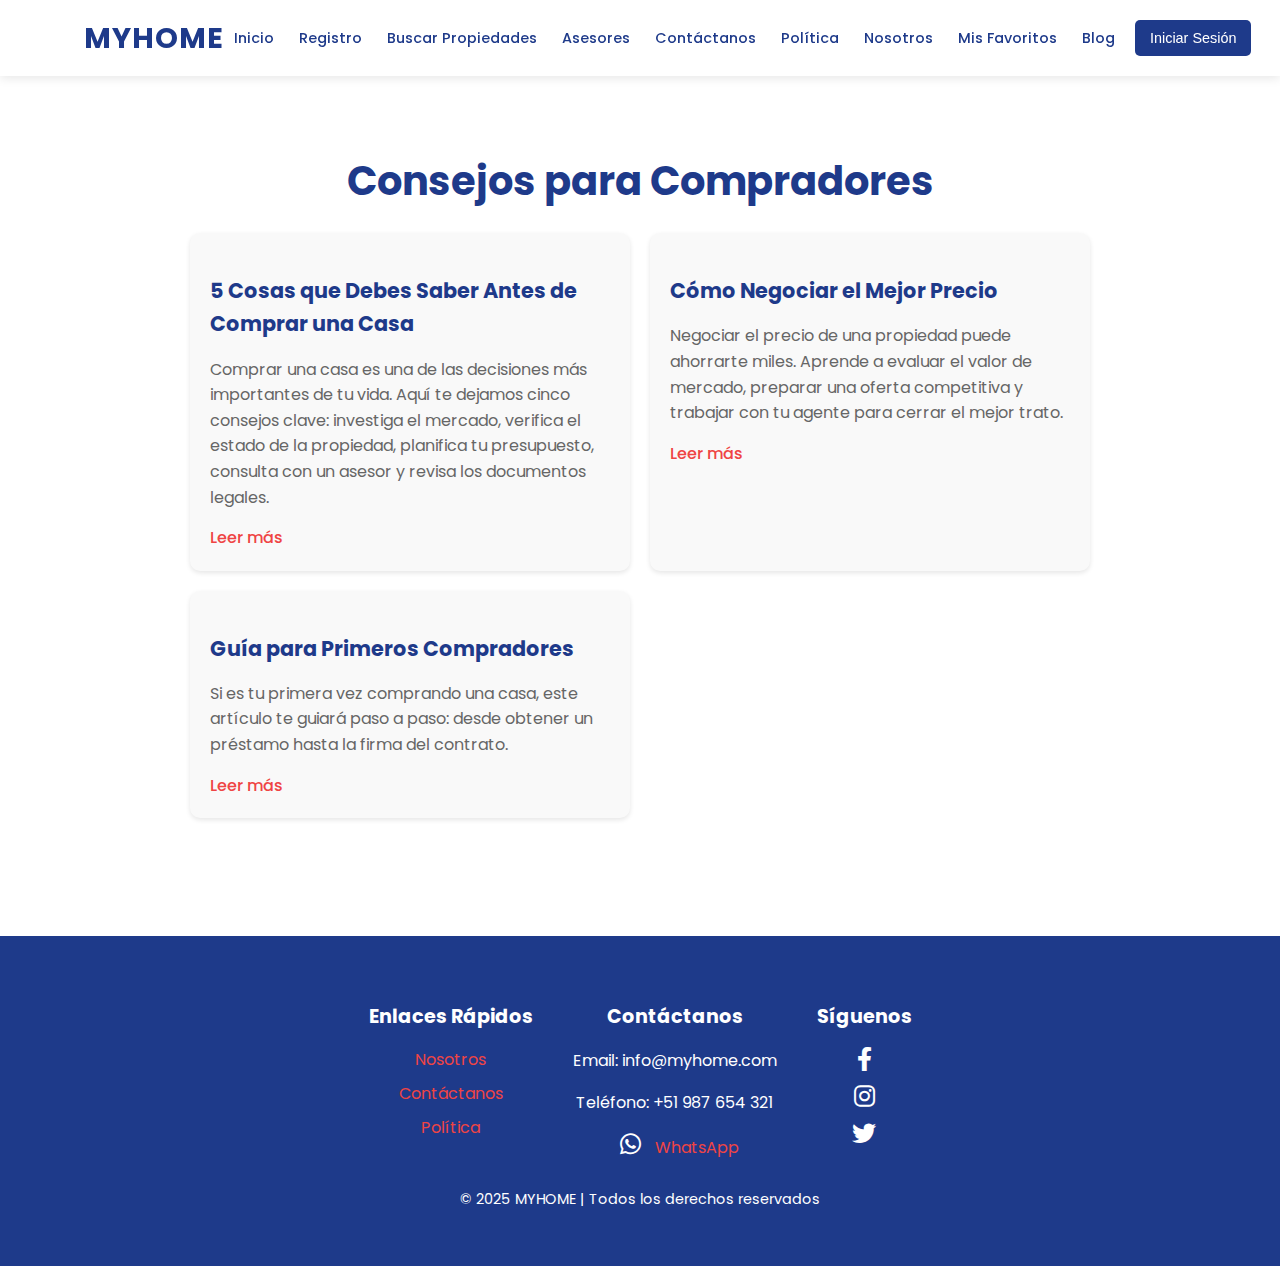
<file: blog.html>
<!DOCTYPE html>
<html lang="es">
<head>
  <meta charset="UTF-8">
  <meta name="viewport" content="width=device-width, initial-scale=1.0">
  <title>Blog - MYHOME</title>
  <link rel="stylesheet" href="blog.css">
  <link rel="stylesheet" href="https://fonts.googleapis.com/css2?family=Poppins:wght@300;400;600;700&display=swap">
  <link rel="stylesheet" href="https://cdnjs.cloudflare.com/ajax/libs/font-awesome/6.0.0-beta3/css/all.min.css">
</head>
<body>
<header>
  <div class="logo">
    <span class="logo-text">MYHOME</span>
  </div>
  <nav class="nav-menu">
    <div class="menu-icon" onclick="toggleMenu()">☰</div>
    <div class="nav-links">
      <a href="index.html">Inicio</a>
      <a href="registro.html">Registro</a>
      <a href="buscar-propiedades.html">Buscar Propiedades</a>
      <a href="asesores.html">Asesores</a>
      <a href="contactanos.html">Contáctanos</a>
      <a href="politica.html">Política</a>
      <a href="nosotros.html">Nosotros</a>
      <a href="favoritos.html">Mis Favoritos</a>
      <a href="blog.html">Blog</a>
      <button class="login-btn" onclick="toggleLogin()">Iniciar Sesión</button>
    </div>
  </nav>
</header>

<!-- Modal para Iniciar Sesión -->
<div id="loginModal" class="modal">
  <div class="modal-content">
    <span class="close" onclick="toggleLogin()">×</span>
    <h2>Iniciar Sesión</h2>
    <form id="loginForm" class="login-form">
      <div class="input-group">
        <input type="text" id="username" placeholder="Usuario" required>
        <i class="fas fa-user"></i>
      </div>
      <div class="input-group">
        <input type="password" id="password" placeholder="Contraseña" required>
        <i class="fas fa-lock"></i>
      </div>
      <button type="submit" class="login-btn-form">Iniciar Sesión</button>
      <p class="register-link">¿No tienes cuenta? <a href="registro.html">Regístrate</a></p>
    </form>
    <p id="loginMessage"></p>
  </div>
</div>
  <main>
    <section class="blog-section">
      <div class="blog-container">
        <h2>Consejos para Compradores</h2>
        <div class="blog-posts">
          <div class="blog-post">
            <h3>5 Cosas que Debes Saber Antes de Comprar una Casa</h3>
            <p>Comprar una casa es una de las decisiones más importantes de tu vida. Aquí te dejamos cinco consejos clave: investiga el mercado, verifica el estado de la propiedad, planifica tu presupuesto, consulta con un asesor y revisa los documentos legales.</p>
            <a href="https://nexoinmobiliario.pe/blog/saber-antes-comprar-casa/" class="read-more">Leer más</a>
          </div>
          <div class="blog-post">
            <h3>Cómo Negociar el Mejor Precio</h3>
            <p>Negociar el precio de una propiedad puede ahorrarte miles. Aprende a evaluar el valor de mercado, preparar una oferta competitiva y trabajar con tu agente para cerrar el mejor trato.</p>
            <a href="https://cursodenegociacion.es/blog/negociacion-comercial-precios/" class="read-more">Leer más</a>
          </div>
          <div class="blog-post">
            <h3>Guía para Primeros Compradores</h3>
            <p>Si es tu primera vez comprando una casa, este artículo te guiará paso a paso: desde obtener un préstamo hasta la firma del contrato.</p>
            <a href="https://vyv.pe/compradores-de-viviendas/guia-para-compradores-primerizos-de-viviendas/" class="read-more">Leer más</a>
          </div>
        </div>
      </div>
    </section>
  </main>
  <footer>
    <div class="footer-content">
      <div class="footer-section">
        <h4>Enlaces Rápidos</h4>
        <a href="nosotros.html">Nosotros</a>
        <a href="contactanos.html">Contáctanos</a>
        <a href="politica.html">Política</a>
      </div>
      <div class="footer-section">
        <h4>Contáctanos</h4>
        <p>Email: info@myhome.com</p>
        <p>Teléfono: +51 987 654 321</p>
        <a href="https://wa.me/51987654321" target="_blank"><i class="fab fa-whatsapp"></i> WhatsApp</a>
      </div>
      <div class="footer-section">
        <h4>Síguenos</h4>
        <a href="#" target="_blank"><i class="fab fa-facebook-f"></i></a>
        <a href="#" target="_blank"><i class="fab fa-instagram"></i></a>
        <a href="#" target="_blank"><i class="fab fa-twitter"></i></a>
      </div>
    </div>
    <p class="footer-bottom">© 2025 MYHOME | Todos los derechos reservados</p>
  </footer>
  <script src="blog.js"></script>
</body>
</html>
</file>
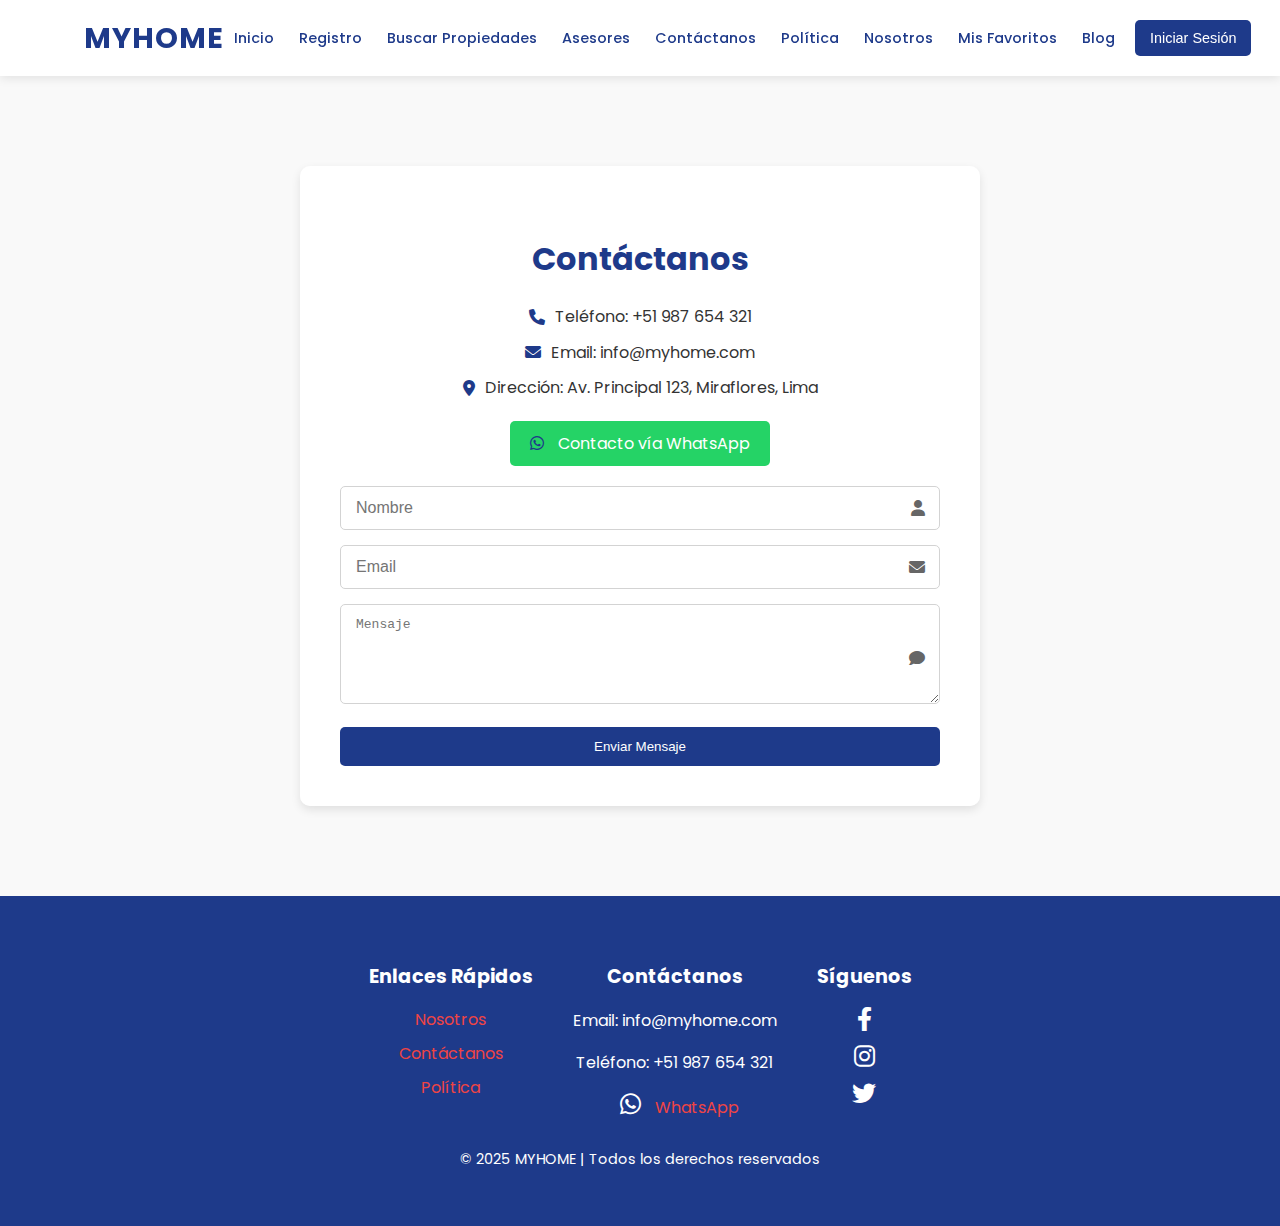
<file: contactanos.html>
<!DOCTYPE html>
<html lang="es">
<head>
  <meta charset="UTF-8">
  <meta name="viewport" content="width=device-width, initial-scale=1.0">
  <title>Contáctanos - MYHOME</title>
  <link rel="stylesheet" href="contactanos.css">
  <link rel="stylesheet" href="https://fonts.googleapis.com/css2?family=Poppins:wght@300;400;600;700&display=swap">
  <link rel="stylesheet" href="https://cdnjs.cloudflare.com/ajax/libs/font-awesome/6.0.0-beta3/css/all.min.css">
</head>
<body>
<header>
  <div class="logo">
    <span class="logo-text">MYHOME</span>
  </div>
  <nav class="nav-menu">
    <div class="menu-icon" onclick="toggleMenu()">☰</div>
    <div class="nav-links">
      <a href="index.html">Inicio</a>
      <a href="registro.html">Registro</a>
      <a href="buscar-propiedades.html">Buscar Propiedades</a>
      <a href="asesores.html">Asesores</a>
      <a href="contactanos.html">Contáctanos</a>
      <a href="politica.html">Política</a>
      <a href="nosotros.html">Nosotros</a>
      <a href="favoritos.html">Mis Favoritos</a>
      <a href="blog.html">Blog</a>
      <button class="login-btn" onclick="toggleLogin()">Iniciar Sesión</button>
    </div>
  </nav>
</header>

<!-- Modal para Iniciar Sesión -->
<div id="loginModal" class="modal">
  <div class="modal-content">
    <span class="close" onclick="toggleLogin()">×</span>
    <h2>Iniciar Sesión</h2>
    <form id="loginForm" class="login-form">
      <div class="input-group">
        <input type="text" id="username" placeholder="Usuario" required>
        <i class="fas fa-user"></i>
      </div>
      <div class="input-group">
        <input type="password" id="password" placeholder="Contraseña" required>
        <i class="fas fa-lock"></i>
      </div>
      <button type="submit" class="login-btn-form">Iniciar Sesión</button>
      <p class="register-link">¿No tienes cuenta? <a href="registro.html">Regístrate</a></p>
    </form>
    <p id="loginMessage"></p>
  </div>
</div>
  <main>
    <section class="contact-section">
      <div class="contact-container">
        <h2>Contáctanos</h2>
        <div class="contact-info">
          <p><i class="fas fa-phone"></i> Teléfono: +51 987 654 321</p>
          <p><i class="fas fa-envelope"></i> Email: info@myhome.com</p>
          <p><i class="fas fa-map-marker-alt"></i> Dirección: Av. Principal 123, Miraflores, Lima</p>
          <a href="https://wa.me/51987654321" target="_blank" class="whatsapp-btn">
            <i class="fab fa-whatsapp"></i> Contacto vía WhatsApp
          </a>
        </div>
        <form id="contactForm" class="contact-form">
          <div class="input-group">
            <input type="text" id="name" placeholder="Nombre" required>
            <i class="fas fa-user"></i>
          </div>
          <div class="input-group">
            <input type="email" id="email" placeholder="Email" required>
            <i class="fas fa-envelope"></i>
          </div>
          <div class="input-group">
            <textarea id="message" placeholder="Mensaje" required></textarea>
            <i class="fas fa-comment"></i>
          </div>
          <button type="submit" class="submit-btn">Enviar Mensaje</button>
        </form>
      </div>
    </section>
  </main>
  <footer>
    <div class="footer-content">
      <div class="footer-section">
        <h4>Enlaces Rápidos</h4>
        <a href="nosotros.html">Nosotros</a>
        <a href="contactanos.html">Contáctanos</a>
        <a href="politica.html">Política</a>
      </div>
      <div class="footer-section">
        <h4>Contáctanos</h4>
        <p>Email: info@myhome.com</p>
        <p>Teléfono: +51 987 654 321</p>
        <a href="https://wa.me/51987654321" target="_blank"><i class="fab fa-whatsapp"></i> WhatsApp</a>
      </div>
      <div class="footer-section">
        <h4>Síguenos</h4>
        <a href="#" target="_blank"><i class="fab fa-facebook-f"></i></a>
        <a href="#" target="_blank"><i class="fab fa-instagram"></i></a>
        <a href="#" target="_blank"><i class="fab fa-twitter"></i></a>
      </div>
    </div>
    <p class="footer-bottom">© 2025 MYHOME | Todos los derechos reservados</p>
  </footer>
  <script src="contactanos.js"></script>
</body>
</html>
</file>
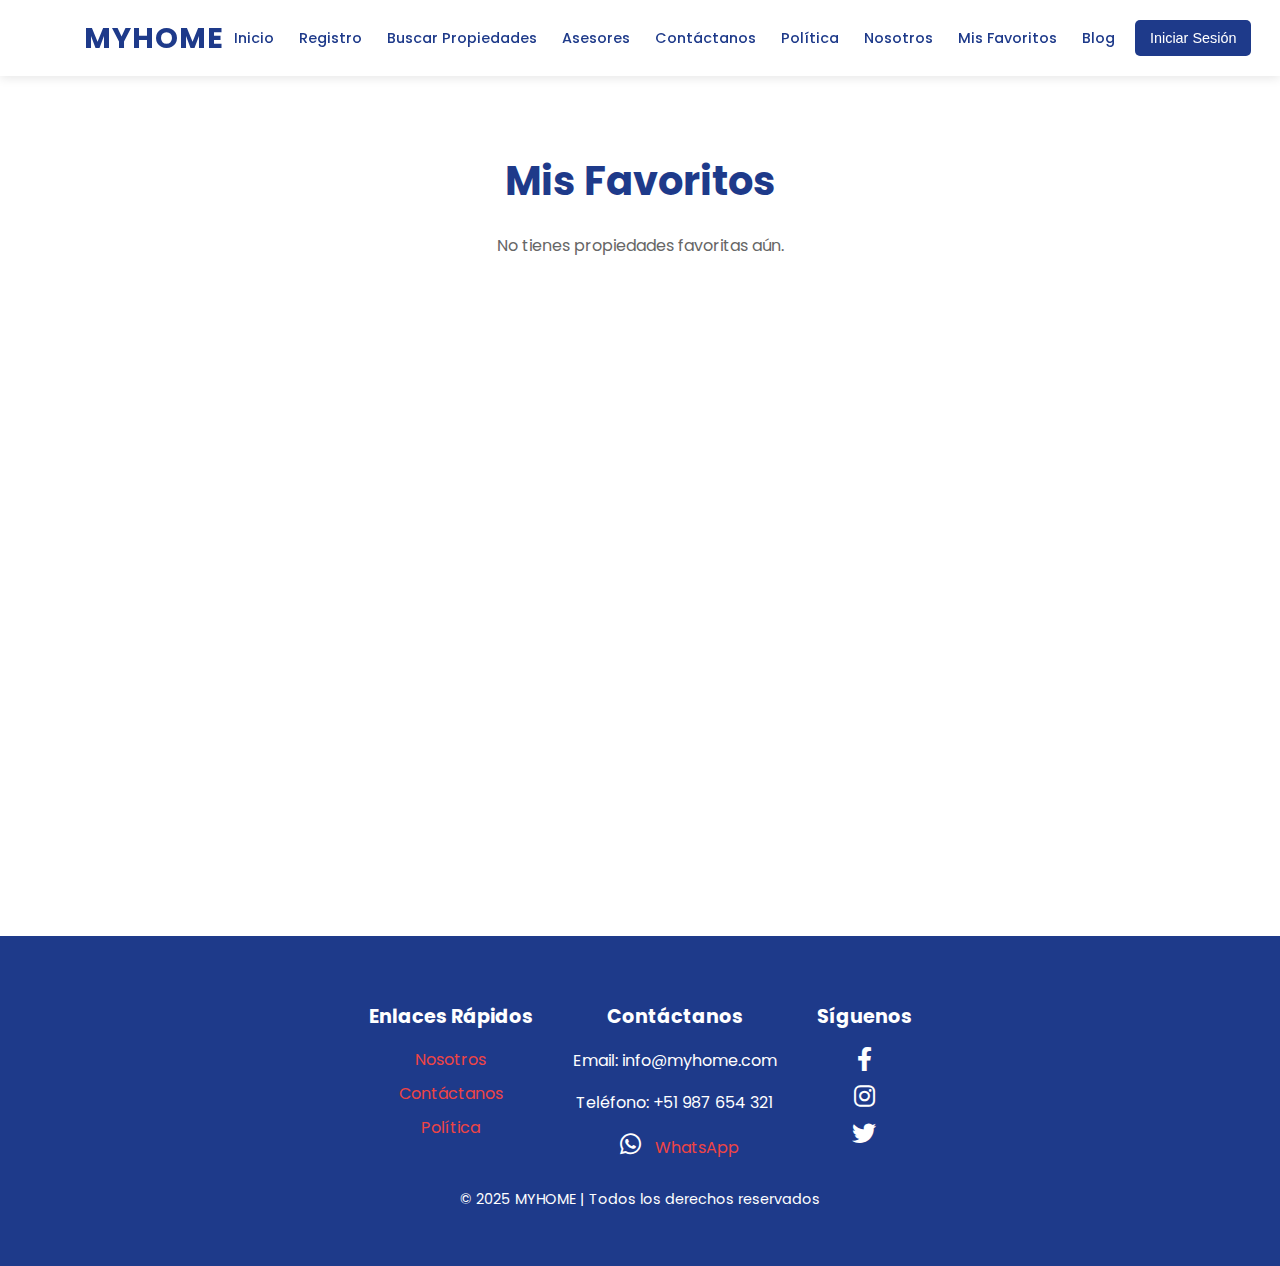
<file: favoritos.html>
<!DOCTYPE html>
<html lang="es">
<head>
  <meta charset="UTF-8">
  <meta name="viewport" content="width=device-width, initial-scale=1.0">
  <title>Mis Favoritos - MYHOME</title>
  <link rel="stylesheet" href="favoritos.css">
  <link rel="stylesheet" href="https://fonts.googleapis.com/css2?family=Poppins:wght@300;400;600;700&display=swap">
  <link rel="stylesheet" href="https://cdnjs.cloudflare.com/ajax/libs/font-awesome/6.0.0-beta3/css/all.min.css">
</head>
<body>
  <header>
    <div class="logo">
      <span class="logo-text">MYHOME</span>
    </div>
    <nav class="nav-menu">
      <div class="menu-icon" onclick="toggleMenu()">☰</div>
      <div class="nav-links">
        <a href="index.html">Inicio</a>
        <a href="registro.html">Registro</a>
        <a href="buscar-propiedades.html">Buscar Propiedades</a>
        <a href="asesores.html">Asesores</a>
        <a href="contactanos.html">Contáctanos</a>
        <a href="politica.html">Política</a>
        <a href="nosotros.html">Nosotros</a>
        <a href="favoritos.html">Mis Favoritos</a>
        <a href="blog.html">Blog</a>
        <button class="login-btn" onclick="toggleLogin()">Iniciar Sesión</button>
      </div>
    </nav>
  </header>
  <main>
    <section class="favorites-section">
      <div class="favorites-container">
        <h2>Mis Favoritos</h2>
        <div class="favorites-list" id="favoritesList">
          <!-- Propiedades favoritas se cargan dinámicamente -->
        </div>
        <p id="noFavoritesMessage" style="display: none; text-align: center; color: #666666;">No tienes propiedades favoritas aún.</p>
      </div>
    </section>
  </main>
  <footer>
    <div class="footer-content">
      <div class="footer-section">
        <h4>Enlaces Rápidos</h4>
        <a href="nosotros.html">Nosotros</a>
        <a href="contactanos.html">Contáctanos</a>
        <a href="politica.html">Política</a>
      </div>
      <div class="footer-section">
        <h4>Contáctanos</h4>
        <p>Email: info@myhome.com</p>
        <p>Teléfono: +51 987 654 321</p>
        <a href="https://wa.me/51987654321" target="_blank"><i class="fab fa-whatsapp"></i> WhatsApp</a>
      </div>
      <div class="footer-section">
        <h4>Síguenos</h4>
        <a href="#" target="_blank"><i class="fab fa-facebook-f"></i></a>
        <a href="#" target="_blank"><i class="fab fa-instagram"></i></a>
        <a href="#" target="_blank"><i class="fab fa-twitter"></i></a>
      </div>
    </div>
    <p class="footer-bottom">© 2025 MYHOME | Todos los derechos reservados</p>
  </footer>

  <!-- Modal para Iniciar Sesión -->
  <div id="loginModal" class="modal">
    <div class="modal-content">
      <span class="close" onclick="toggleLogin()">×</span>
      <h2>Iniciar Sesión</h2>
      <form id="loginForm" class="login-form">
        <div class="input-group">
          <input type="text" id="username" placeholder="Usuario" required>
          <i class="fas fa-user"></i>
        </div>
        <div class="input-group">
          <input type="password" id="password" placeholder="Contraseña" required>
          <i class="fas fa-lock"></i>
        </div>
        <button type="submit" class="login-btn-form">Iniciar Sesión</button>
        <p class="register-link">¿No tienes cuenta? <a href="registro.html">Regístrate</a></p>
      </form>
      <p id="loginMessage"></p>
    </div>
  </div>

  <script src="favoritos.js"></script>
</body>
</html>
</file>
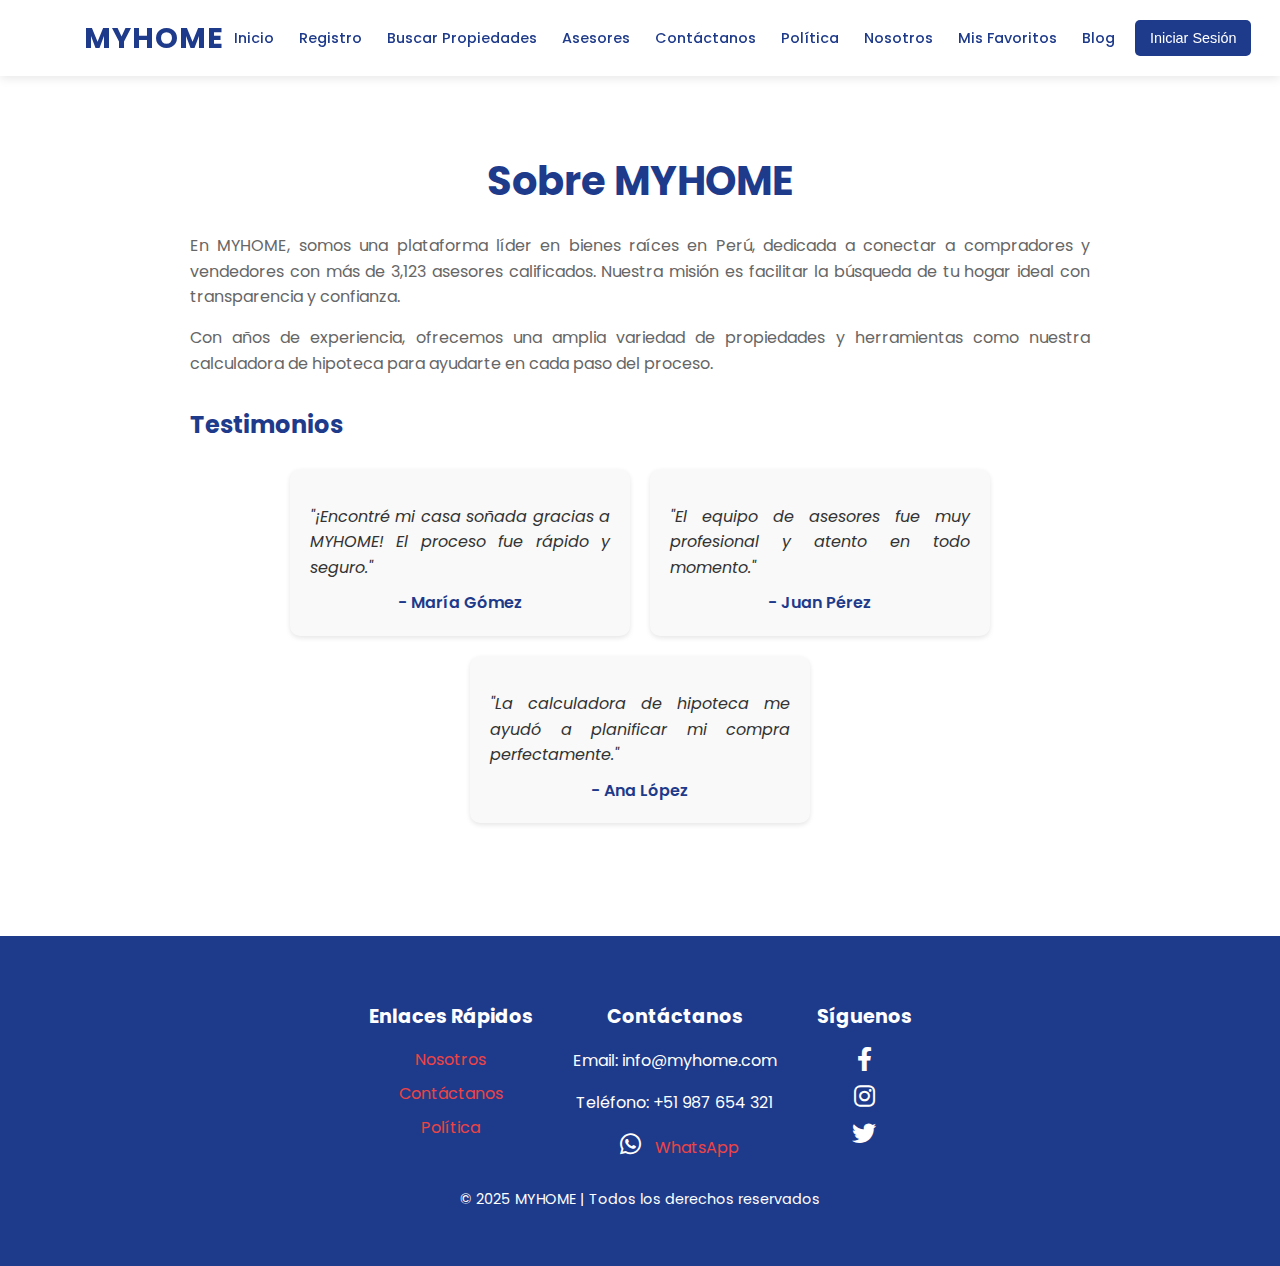
<file: nosotros.html>
<!DOCTYPE html>
<html lang="es">
<head>
  <meta charset="UTF-8">
  <meta name="viewport" content="width=device-width, initial-scale=1.0">
  <title>Nosotros - MYHOME</title>
  <link rel="stylesheet" href="nosotros.css">
  <link rel="stylesheet" href="https://fonts.googleapis.com/css2?family=Poppins:wght@300;400;600;700&display=swap">
  <link rel="stylesheet" href="https://cdnjs.cloudflare.com/ajax/libs/font-awesome/6.0.0-beta3/css/all.min.css">
</head>
<body>
<header>
  <div class="logo">
    <span class="logo-text">MYHOME</span>
  </div>
  <nav class="nav-menu">
    <div class="menu-icon" onclick="toggleMenu()">☰</div>
    <div class="nav-links">
      <a href="index.html">Inicio</a>
      <a href="registro.html">Registro</a>
      <a href="buscar-propiedades.html">Buscar Propiedades</a>
      <a href="asesores.html">Asesores</a>
      <a href="contactanos.html">Contáctanos</a>
      <a href="politica.html">Política</a>
      <a href="nosotros.html">Nosotros</a>
      <a href="favoritos.html">Mis Favoritos</a>
      <a href="blog.html">Blog</a>
      <button class="login-btn" onclick="toggleLogin()">Iniciar Sesión</button>
    </div>
  </nav>
</header>

<!-- Modal para Iniciar Sesión -->
<div id="loginModal" class="modal">
  <div class="modal-content">
    <span class="close" onclick="toggleLogin()">×</span>
    <h2>Iniciar Sesión</h2>
    <form id="loginForm" class="login-form">
      <div class="input-group">
        <input type="text" id="username" placeholder="Usuario" required>
        <i class="fas fa-user"></i>
      </div>
      <div class="input-group">
        <input type="password" id="password" placeholder="Contraseña" required>
        <i class="fas fa-lock"></i>
      </div>
      <button type="submit" class="login-btn-form">Iniciar Sesión</button>
      <p class="register-link">¿No tienes cuenta? <a href="registro.html">Regístrate</a></p>
    </form>
    <p id="loginMessage"></p>
  </div>
</div>
  <main>
    <section class="about-section">
      <div class="about-container">
        <h2>Sobre MYHOME</h2>
        <p>En MYHOME, somos una plataforma líder en bienes raíces en Perú, dedicada a conectar a compradores y vendedores con más de 3,123 asesores calificados. Nuestra misión es facilitar la búsqueda de tu hogar ideal con transparencia y confianza.</p>
        <p>Con años de experiencia, ofrecemos una amplia variedad de propiedades y herramientas como nuestra calculadora de hipoteca para ayudarte en cada paso del proceso.</p>
        <h3>Testimonios</h3>
        <div class="testimonials">
          <div class="testimonial-card">
            <p>"¡Encontré mi casa soñada gracias a MYHOME! El proceso fue rápido y seguro."</p>
            <span>- María Gómez</span>
          </div>
          <div class="testimonial-card">
            <p>"El equipo de asesores fue muy profesional y atento en todo momento."</p>
            <span>- Juan Pérez</span>
          </div>
          <div class="testimonial-card">
            <p>"La calculadora de hipoteca me ayudó a planificar mi compra perfectamente."</p>
            <span>- Ana López</span>
          </div>
        </div>
      </div>
    </section>
  </main>
  <footer>
    <div class="footer-content">
      <div class="footer-section">
        <h4>Enlaces Rápidos</h4>
        <a href="nosotros.html">Nosotros</a>
        <a href="contactanos.html">Contáctanos</a>
        <a href="politica.html">Política</a>
      </div>
      <div class="footer-section">
        <h4>Contáctanos</h4>
        <p>Email: info@myhome.com</p>
        <p>Teléfono: +51 987 654 321</p>
        <a href="https://wa.me/51987654321" target="_blank"><i class="fab fa-whatsapp"></i> WhatsApp</a>
      </div>
      <div class="footer-section">
        <h4>Síguenos</h4>
        <a href="#" target="_blank"><i class="fab fa-facebook-f"></i></a>
        <a href="#" target="_blank"><i class="fab fa-instagram"></i></a>
        <a href="#" target="_blank"><i class="fab fa-twitter"></i></a>
      </div>
    </div>
    <p class="footer-bottom">© 2025 MYHOME | Todos los derechos reservados</p>
  </footer>
  <script src="nosotros.js"></script>
</body>
</html>
</file>
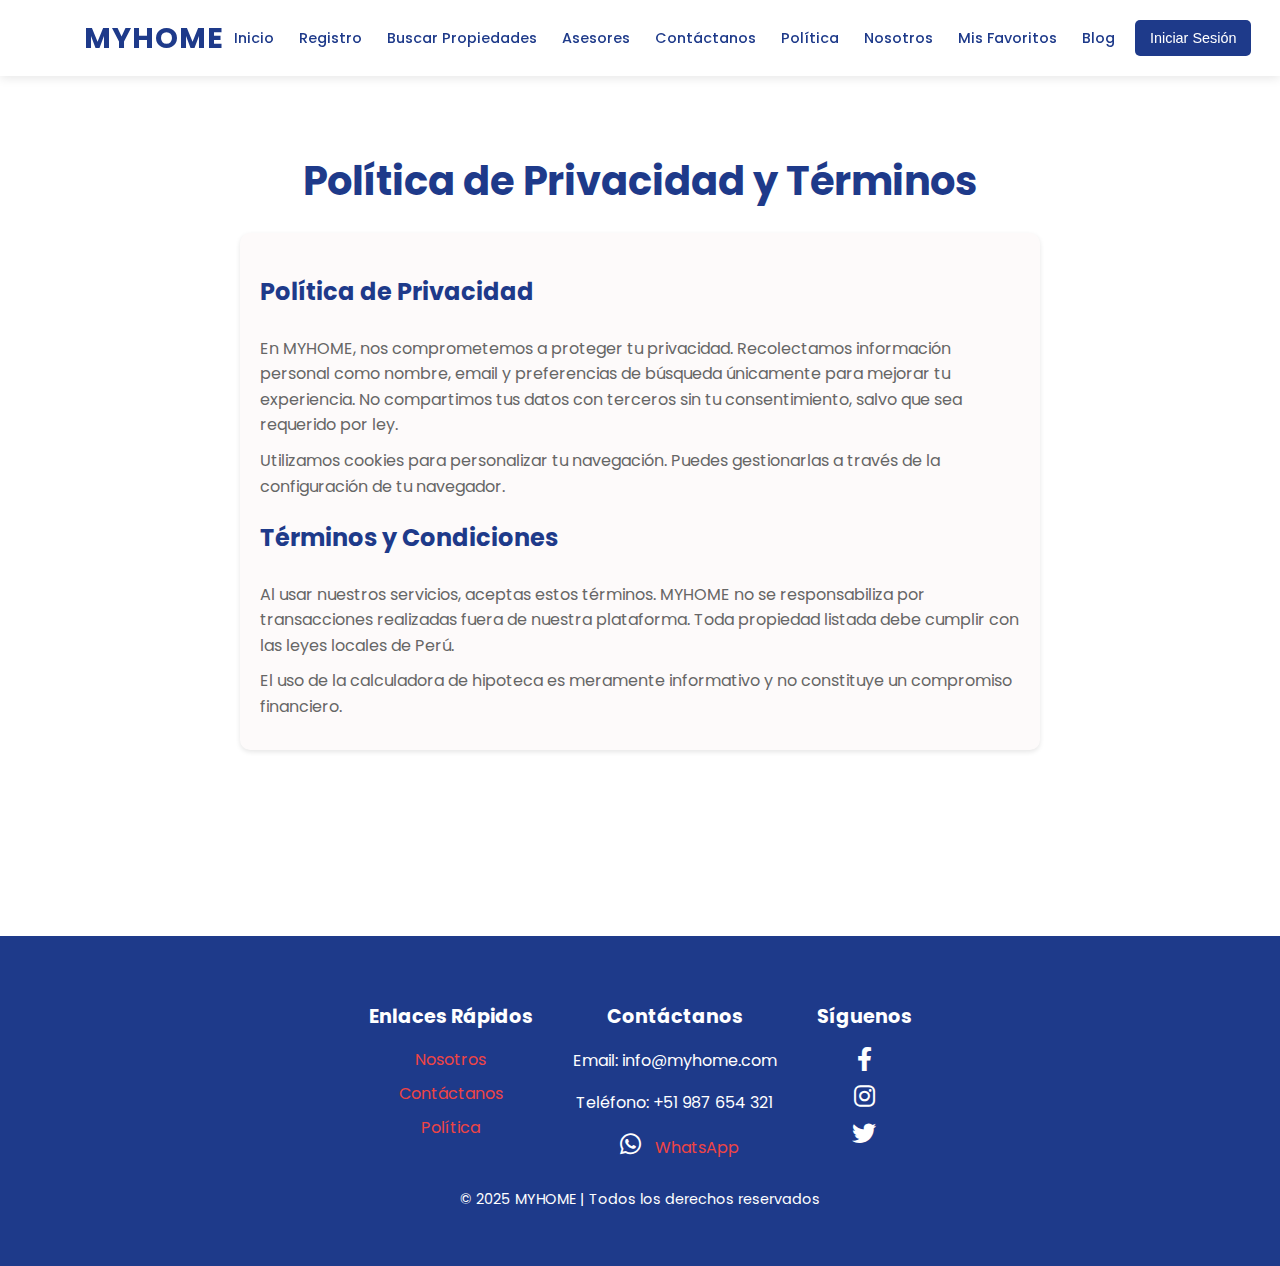
<file: politica.html>
<!DOCTYPE html>
<html lang="es">
<head>
  <meta charset="UTF-8">
  <meta name="viewport" content="width=device-width, initial-scale=1.0">
  <title>Política - MYHOME</title>
  <link rel="stylesheet" href="politica.css">
  <link rel="stylesheet" href="https://fonts.googleapis.com/css2?family=Poppins:wght@300;400;600;700&display=swap">
  <link rel="stylesheet" href="https://cdnjs.cloudflare.com/ajax/libs/font-awesome/6.0.0-beta3/css/all.min.css">
</head>
<body>
<header>
  <div class="logo">
    <span class="logo-text">MYHOME</span>
  </div>
  <nav class="nav-menu">
    <div class="menu-icon" onclick="toggleMenu()">☰</div>
    <div class="nav-links">
      <a href="index.html">Inicio</a>
      <a href="registro.html">Registro</a>
      <a href="buscar-propiedades.html">Buscar Propiedades</a>
      <a href="asesores.html">Asesores</a>
      <a href="contactanos.html">Contáctanos</a>
      <a href="politica.html">Política</a>
      <a href="nosotros.html">Nosotros</a>
      <a href="favoritos.html">Mis Favoritos</a>
      <a href="blog.html">Blog</a>
      <button class="login-btn" onclick="toggleLogin()">Iniciar Sesión</button>
    </div>
  </nav>
</header>

<!-- Modal para Iniciar Sesión -->
<div id="loginModal" class="modal">
  <div class="modal-content">
    <span class="close" onclick="toggleLogin()">×</span>
    <h2>Iniciar Sesión</h2>
    <form id="loginForm" class="login-form">
      <div class="input-group">
        <input type="text" id="username" placeholder="Usuario" required>
        <i class="fas fa-user"></i>
      </div>
      <div class="input-group">
        <input type="password" id="password" placeholder="Contraseña" required>
        <i class="fas fa-lock"></i>
      </div>
      <button type="submit" class="login-btn-form">Iniciar Sesión</button>
      <p class="register-link">¿No tienes cuenta? <a href="registro.html">Regístrate</a></p>
    </form>
    <p id="loginMessage"></p>
  </div>
</div>
  <main>
    <section class="policy-section">
      <div class="policy-container">
        <h2>Política de Privacidad y Términos</h2>
        <div class="policy-content">
          <h3>Política de Privacidad</h3>
          <p>En MYHOME, nos comprometemos a proteger tu privacidad. Recolectamos información personal como nombre, email y preferencias de búsqueda únicamente para mejorar tu experiencia. No compartimos tus datos con terceros sin tu consentimiento, salvo que sea requerido por ley.</p>
          <p>Utilizamos cookies para personalizar tu navegación. Puedes gestionarlas a través de la configuración de tu navegador.</p>
          <h3>Términos y Condiciones</h3>
          <p>Al usar nuestros servicios, aceptas estos términos. MYHOME no se responsabiliza por transacciones realizadas fuera de nuestra plataforma. Toda propiedad listada debe cumplir con las leyes locales de Perú.</p>
          <p>El uso de la calculadora de hipoteca es meramente informativo y no constituye un compromiso financiero.</p>
        </div>
      </div>
    </section>
  </main>
  <footer>
    <div class="footer-content">
      <div class="footer-section">
        <h4>Enlaces Rápidos</h4>
        <a href="nosotros.html">Nosotros</a>
        <a href="contactanos.html">Contáctanos</a>
        <a href="politica.html">Política</a>
      </div>
      <div class="footer-section">
        <h4>Contáctanos</h4>
        <p>Email: info@myhome.com</p>
        <p>Teléfono: +51 987 654 321</p>
        <a href="https://wa.me/51987654321" target="_blank"><i class="fab fa-whatsapp"></i> WhatsApp</a>
      </div>
      <div class="footer-section">
        <h4>Síguenos</h4>
        <a href="#" target="_blank"><i class="fab fa-facebook-f"></i></a>
        <a href="#" target="_blank"><i class="fab fa-instagram"></i></a>
        <a href="#" target="_blank"><i class="fab fa-twitter"></i></a>
      </div>
    </div>
    <p class="footer-bottom">© 2025 MYHOME | Todos los derechos reservados</p>
  </footer>
  <script src="politica.js"></script>
</body>
</html>
</file>
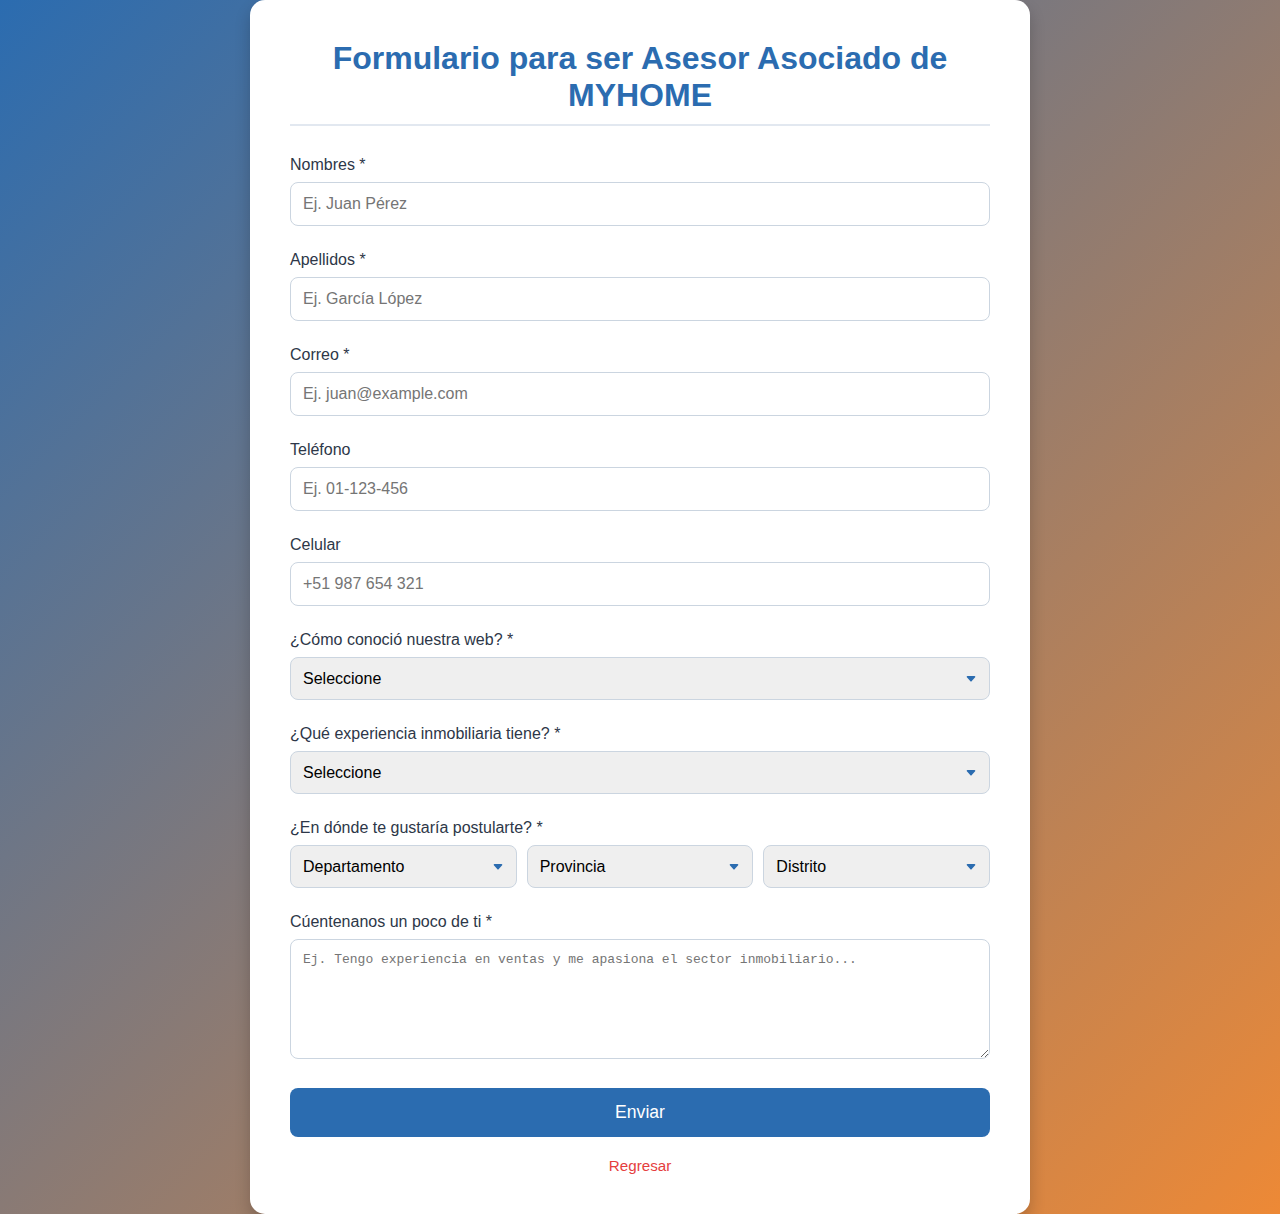
<file: registro-asesor.html>
<!DOCTYPE html>
<html lang="es">
<head>
  <meta charset="UTF-8">
  <meta name="viewport" content="width=device-width, initial-scale=1.0">
  <title>Formulario para ser Asesor Asociado - MYHOME</title>
  <link rel="stylesheet" href="registro-asesor.css">
  <link rel="stylesheet" href="https://cdnjs.cloudflare.com/ajax/libs/font-awesome/5.15.4/css/all.min.css">
</head>
<body>
  <div class="registro-container">
    <header class="header">
      <h1>Formulario para ser Asesor Asociado de MYHOME</h1>
    </header>
    <form id="asesor-form">
      <div class="form-group">
        <label for="nombres">Nombres *</label>
        <input type="text" id="nombres" name="nombres" required placeholder="Ej. Juan Pérez">
      </div>
      <div class="form-group">
        <label for="apellidos">Apellidos *</label>
        <input type="text" id="apellidos" name="apellidos" required placeholder="Ej. García López">
      </div>
      <div class="form-group">
        <label for="correo">Correo *</label>
        <input type="email" id="correo" name="correo" required placeholder="Ej. juan@example.com">
      </div>
      <div class="form-group">
        <label for="telefono">Teléfono</label>
        <input type="tel" id="telefono" name="telefono" placeholder="Ej. 01-123-456">
      </div>
      <div class="form-group">
        <label for="celular">Celular</label>
        <input type="tel" id="celular" name="celular" placeholder="+51 987 654 321">
      </div>
      <div class="form-group">
        <label for="conocio">¿Cómo conoció nuestra web? *</label>
        <select id="conocio" name="conocio" required>
          <option value="">Seleccione</option>
          <option value="buscador">Buscador</option>
          <option value="redes">Redes Sociales</option>
          <option value="recomendacion">Recomendación</option>
        </select>
      </div>
      <div class="form-group">
        <label for="experiencia">¿Qué experiencia inmobiliaria tiene? *</label>
        <select id="experiencia" name="experiencia" required>
          <option value="">Seleccione</option>
          <option value="ninguna">Ninguna</option>
          <option value="menos1">Menos de 1 año</option>
          <option value="1-3">1-3 años</option>
          <option value="mas3">Más de 3 años</option>
        </select>
      </div>
      <div class="form-group">
        <label for="ubicacion">¿En dónde te gustaría postularte? *</label>
        <div class="location-group">
          <select id="ubicacion-departamento" name="ubicacion-departamento" required>
            <option value="">Departamento</option>
            <option value="lima">Lima</option>
            <option value="arequipa">Arequipa</option>
          </select>
          <select id="ubicacion-provincia" name="ubicacion-provincia" required>
            <option value="">Provincia</option>
            <option value="lima">Lima</option>
            <option value="arequipa">Arequipa</option>
          </select>
          <select id="ubicacion-distrito" name="ubicacion-distrito" required>
            <option value="">Distrito</option>
            <option value="miraflores">Miraflores</option>
            <option value="cercado">Cercado</option>
          </select>
        </div>
      </div>
      <div class="form-group">
        <label for="detalles">Cúentenanos un poco de ti *</label>
        <textarea id="detalles" name="detalles" rows="5" required placeholder="Ej. Tengo experiencia en ventas y me apasiona el sector inmobiliario..."></textarea>
      </div>
      <button type="submit" class="submit-btn">Enviar</button>
    </form>
    <div class="regresar-enlace">
    <a href="asesores.html">Regresar</a>
    </div>
    <div class="confirm-message" id="confirm-message">
      ¡Gracias por tu registro! Tu solicitud ha sido enviada. Nos pondremos en contacto contigo pronto.
    </div>
  </div>
  <script src="registro-asesor.js"></script>
</body>
</html>
</file>
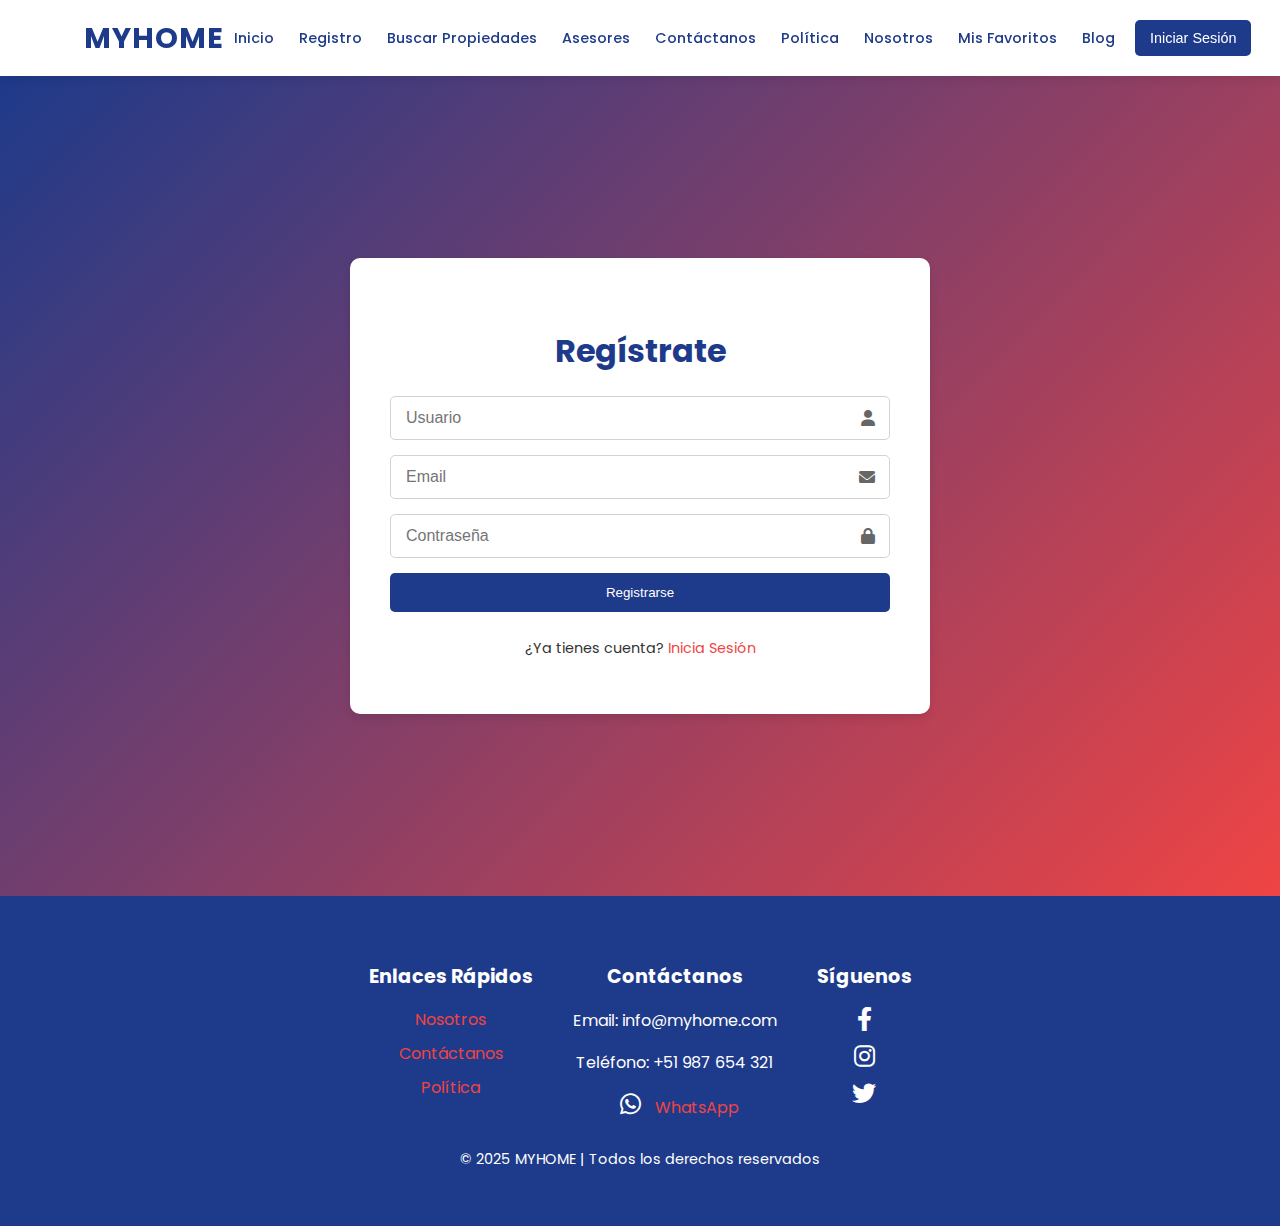
<file: registro.html>
<!DOCTYPE html>
<html lang="es">
<head>
  <meta charset="UTF-8">
  <meta name="viewport" content="width=device-width, initial-scale=1.0">
  <title>Registro - MYHOME</title>
  <link rel="stylesheet" href="registro.css">
  <link rel="stylesheet" href="https://fonts.googleapis.com/css2?family=Poppins:wght@300;400;600;700&display=swap">
  <link rel="stylesheet" href="https://cdnjs.cloudflare.com/ajax/libs/font-awesome/6.0.0-beta3/css/all.min.css">
</head>
<body>
<header>
  <div class="logo">
    <span class="logo-text">MYHOME</span>
  </div>
  <nav class="nav-menu">
    <div class="menu-icon" onclick="toggleMenu()">☰</div>
    <div class="nav-links">
      <a href="index.html">Inicio</a>
      <a href="registro.html">Registro</a>
      <a href="buscar-propiedades.html">Buscar Propiedades</a>
      <a href="asesores.html">Asesores</a>
      <a href="contactanos.html">Contáctanos</a>
      <a href="politica.html">Política</a>
      <a href="nosotros.html">Nosotros</a>
      <a href="favoritos.html">Mis Favoritos</a>
      <a href="blog.html">Blog</a>
      <button class="login-btn" onclick="toggleLogin()">Iniciar Sesión</button>
    </div>
  </nav>
</header>

<!-- Modal para Iniciar Sesión -->
<div id="loginModal" class="modal">
  <div class="modal-content">
    <span class="close" onclick="toggleLogin()">×</span>
    <h2>Iniciar Sesión</h2>
    <form id="loginForm" class="login-form">
      <div class="input-group">
        <input type="text" id="username" placeholder="Usuario" required>
        <i class="fas fa-user"></i>
      </div>
      <div class="input-group">
        <input type="password" id="password" placeholder="Contraseña" required>
        <i class="fas fa-lock"></i>
      </div>
      <button type="submit" class="login-btn-form">Iniciar Sesión</button>
      <p class="register-link">¿No tienes cuenta? <a href="registro.html">Regístrate</a></p>
    </form>
    <p id="loginMessage"></p>
  </div>
</div>
  <main>
    <section class="register-section">
      <div class="register-container">
        <h2>Regístrate</h2>
        <form id="registerForm" class="register-form">
          <div class="input-group">
            <input type="text" id="username" placeholder="Usuario" required>
            <i class="fas fa-user"></i>
          </div>
          <div class="input-group">
            <input type="email" id="email" placeholder="Email" required>
            <i class="fas fa-envelope"></i>
          </div>
          <div class="input-group">
            <input type="password" id="password" placeholder="Contraseña" required>
            <i class="fas fa-lock"></i>
          </div>
          <button type="submit" class="register-btn">Registrarse</button>
          <p class="login-link">¿Ya tienes cuenta? <a href="#" onclick="toggleLogin()">Inicia Sesión</a></p>
        </form>
        <div id="loginModal" class="modal">
          <div class="modal-content">
            <span class="close" onclick="toggleLogin()">×</span>
            <h3>Iniciar Sesión</h3>
            <form id="loginForm" class="login-form">
              <div class="input-group">
                <input type="text" placeholder="Usuario" required>
                <i class="fas fa-user"></i>
              </div>
              <div class="input-group">
                <input type="password" placeholder="Contraseña" required>
                <i class="fas fa-lock"></i>
              </div>
              <button type="submit">Iniciar Sesión</button>
            </form>
            <p id="loginMessage"></p>
          </div>
        </div>
      </div>
    </section>
  </main>
  <footer>
    <div class="footer-content">
      <div class="footer-section">
        <h4>Enlaces Rápidos</h4>
        <a href="nosotros.html">Nosotros</a>
        <a href="contactanos.html">Contáctanos</a>
        <a href="politica.html">Política</a>
      </div>
      <div class="footer-section">
        <h4>Contáctanos</h4>
        <p>Email: info@myhome.com</p>
        <p>Teléfono: +51 987 654 321</p>
        <a href="https://wa.me/51987654321" target="_blank"><i class="fab fa-whatsapp"></i> WhatsApp</a>
      </div>
      <div class="footer-section">
        <h4>Síguenos</h4>
        <a href="#" target="_blank"><i class="fab fa-facebook-f"></i></a>
        <a href="#" target="_blank"><i class="fab fa-instagram"></i></a>
        <a href="#" target="_blank"><i class="fab fa-twitter"></i></a>
      </div>
    </div>
    <p class="footer-bottom">© 2025 MYHOME | Todos los derechos reservados</p>
  </footer>
  <script src="registro.js"></script>
</body>
</html>
</file>
<file: blog.css>
body {
  font-family: 'Poppins', sans-serif;
  margin: 0;
  background: #F9F9F9;
  color: #333333;
  line-height: 1.6;
}

header {
  background: #FFFFFF;
  padding: 15px 5%;
  display: flex;
  justify-content: space-between;
  align-items: center;
  box-shadow: 0 2px 10px rgba(0, 0, 0, 0.1);
  position: sticky;
  top: 0;
  z-index: 100;
  transition: all 0.3s ease;
  max-width: 1400px;
  margin: 0 auto;
}

.logo {
  display: flex;
  align-items: center;
}

.logo-text {
  font-size: 1.8em;
  font-weight: 700;
  color: #1E3A8A;
  letter-spacing: 1px;
  margin: 0;
  padding-left: 20px;
  margin-right: auto;
}

.nav-menu {
  display: flex;
  align-items: center;
}

.menu-icon {
  display: none;
  font-size: 24px;
  cursor: pointer;
  color: #1E3A8A;
  margin-left: 15px;
}

.nav-links {
  display: flex;
  align-items: center;
  gap: 5px;
  padding: 0;
  margin: 0;
}

.nav-links a {
  color: #1E3A8A;
  text-decoration: none;
  font-weight: 500;
  font-size: 0.9em;
  padding: 8px 10px;
  border-radius: 5px;
  transition: all 0.3s ease;
  white-space: nowrap;
}

.nav-links a:hover {
  color: #FFFFFF;
  background-color: #1E3A8A;
}

.nav-links.active {
  display: flex;
}

.login-btn {
  background: #1E3A8A;
  border: none;
  padding: 10px 15px;
  color: #FFFFFF;
  border-radius: 5px;
  cursor: pointer;
  transition: all 0.3s ease;
  font-weight: 500;
  font-size: 0.9em;
  margin-left: 5px;
  white-space: nowrap;
}

.login-btn:hover {
  background: #EF4444;
  transform: translateY(-2px);
}

.blog-section {
  display: flex;
  justify-content: center;
  align-items: flex-start;
  min-height: calc(100vh - 120px);
  padding: 40px 20px;
  background: #FFFFFF;
}

.blog-container {
  max-width: 900px;
  width: 100%;
  animation: fadeIn 0.5s ease-in;
}

.blog-container h2 {
  color: #1E3A8A;
  font-size: 2.5em;
  margin-bottom: 20px;
  text-align: center;
}

.blog-posts {
  display: grid;
  grid-template-columns: repeat(auto-fit, minmax(300px, 1fr));
  gap: 20px;
}

.blog-post {
  background: #F9F9F9;
  padding: 20px;
  border-radius: 10px;
  box-shadow: 0 2px 5px rgba(0, 0, 0, 0.1);
  transition: transform 0.3s ease;
  animation: slideUp 0.5s ease-out;
}

.blog-post:hover {
  transform: translateY(-5px);
}

.blog-post h3 {
  color: #1E3A8A;
  font-size: 1.3em;
  margin-bottom: 10px;
}

.blog-post p {
  color: #666666;
  font-size: 1em;
  margin-bottom: 15px;
}

.read-more {
  color: #EF4444;
  text-decoration: none;
  font-weight: 500;
  transition: color 0.3s ease;
}

.read-more:hover {
  color: #1E3A8A;
  text-decoration: underline;
}

footer {
  background: #1E3A8A;
  color: #FFFFFF;
  padding: 40px 20px;
  text-align: center;
}

.footer-content {
  display: flex;
  justify-content: center;
  gap: 40px;
  flex-wrap: wrap;
  margin-bottom: 20px;
}

.footer-section h4 {
  font-size: 1.2em;
  margin-bottom: 15px;
}

.footer-section a {
  color: #EF4444;
  text-decoration: none;
  display: block;
  margin: 8px 0;
  transition: color 0.3s;
}

.footer-section a:hover {
  color: #FFFFFF;
}

.footer-section .fab {
  font-size: 1.5em;
  margin: 0 10px;
  color: #FFFFFF;
  transition: color 0.3s;
}

.footer-section .fab:hover {
  color: #EF4444;
}

.footer-bottom {
  font-size: 0.9em;
}

@keyframes fadeIn {
  from { opacity: 0; }
  to { opacity: 1; }
}

@keyframes slideUp {
  from { transform: translateY(20px); opacity: 0; }
  to { transform: translateY(0); opacity: 1; }
}

@media (max-width: 1024px) {
  .nav-links {
    gap: 4px;
  }
  .nav-links a {
    padding: 6px 8px;
    font-size: 0.85em;
  }
  .login-btn {
    padding: 8px 12px;
  }
}

@media (max-width: 768px) {
  .menu-icon {
    display: block;
  }
  .nav-links {
    position: fixed;
    top: 0;
    right: -100%;
    width: 250px;
    height: 100vh;
    background: #FFFFFF;
    flex-direction: column;
    align-items: flex-start;
    padding: 70px 20px 20px;
    box-shadow: -5px 0 15px rgba(0, 0, 0, 0.1);
    transition: right 0.3s ease;
    gap: 0;
  }
  .nav-links.active {
    right: 0;
  }
  .nav-links a {
    width: 100%;
    padding: 15px;
    border-radius: 0;
    border-bottom: 1px solid #f0f0f0;
  }
  .login-btn {
    margin: 15px 0 0 0;
    width: calc(100% - 30px);
  }
  body.no-scroll {
    overflow: hidden;
  }
}

@media (max-width: 480px) {
  .logo-text {
    font-size: 1.5em;
  }
  .blog-container h2 {
    font-size: 2em;
  }
  .blog-post h3 {
    font-size: 1.2em;
  }
}

.no-scroll {
  overflow: hidden;
}
/* Estilos existentes del header y hero... */

.modal {
  display: none;
  position: fixed;
  top: 0;
  left: 0;
  width: 100%;
  height: 100%;
  background: rgba(0, 0, 0, 0.5);
  z-index: 1000;
  justify-content: center;
  align-items: center;
}

.modal-content {
  background: #FFFFFF;
  padding: 30px;
  border-radius: 10px;
  box-shadow: 0 4px 10px rgba(0, 0, 0, 0.2);
  width: 90%;
  max-width: 400px;
  text-align: center;
  animation: fadeIn 0.3s ease-in;
  position: relative;
}

.close {
  position: absolute;
  top: 10px;
  right: 15px;
  font-size: 24px;
  color: #666666;
  cursor: pointer;
  transition: color 0.3s ease;
}

.close:hover {
  color: #EF4444;
}

.login-form {
  display: flex;
  flex-direction: column;
  gap: 15px;
}

.input-group {
  position: relative;
}

.input-group input {
  width: 100%;
  padding: 12px 40px 12px 15px;
  border: 1px solid #D3D3D3;
  border-radius: 5px;
  font-size: 1em;
  transition: border-color 0.3s ease, box-shadow 0.3s ease;
}

.input-group input:focus {
  border-color: #1E3A8A;
  box-shadow: 0 0 5px rgba(30, 58, 138, 0.5);
  outline: none;
}

.input-group i {
  position: absolute;
  right: 15px;
  top: 50%;
  transform: translateY(-50%);
  color: #666666;
}

.login-btn-form {
  padding: 12px;
  background: #1E3A8A;
  color: #FFFFFF;
  border: none;
  border-radius: 5px;
  cursor: pointer;
  transition: background 0.3s ease;
}

.login-btn-form:hover {
  background: #EF4444;
}

.register-link {
  margin-top: 10px;
  font-size: 0.9em;
}

.register-link a {
  color: #EF4444;
  text-decoration: none;
}

.register-link a:hover {
  text-decoration: underline;
}

#loginMessage {
  margin-top: 10px;
  color: #EF4444;
}

@keyframes fadeIn {
  from { opacity: 0; transform: scale(0.9); }
  to { opacity: 1; transform: scale(1); }
}

/* Media Queries existentes... */
@media (max-width: 768px) {
  .modal-content {
    padding: 20px;
    max-width: 300px;
  }
}
</file>
<file: contactanos.css>
body {
  font-family: 'Poppins', sans-serif;
  margin: 0;
  background: #F9F9F9;
  color: #333333;
  line-height: 1.6;
}

header {
  background: #FFFFFF;
  padding: 15px 5%;
  display: flex;
  justify-content: space-between;
  align-items: center;
  box-shadow: 0 2px 10px rgba(0, 0, 0, 0.1);
  position: sticky;
  top: 0;
  z-index: 100;
  transition: all 0.3s ease;
  max-width: 1400px;
  margin: 0 auto;
}

.logo {
  display: flex;
  align-items: center;
}

.logo-text {
  font-size: 1.8em;
  font-weight: 700;
  color: #1E3A8A;
  letter-spacing: 1px;
  margin: 0;
  padding-left: 20px;
  margin-right: auto;
}

.nav-menu {
  display: flex;
  align-items: center;
}

.menu-icon {
  display: none;
  font-size: 24px;
  cursor: pointer;
  color: #1E3A8A;
  margin-left: 15px;
}

.nav-links {
  display: flex;
  align-items: center;
  gap: 5px;
  padding: 0;
  margin: 0;
}

.nav-links a {
  color: #1E3A8A;
  text-decoration: none;
  font-weight: 500;
  font-size: 0.9em;
  padding: 8px 10px;
  border-radius: 5px;
  transition: all 0.3s ease;
  white-space: nowrap;
}

.nav-links a:hover {
  color: #FFFFFF;
  background-color: #1E3A8A;
}

.nav-links.active {
  display: flex;
}

.login-btn {
  background: #1E3A8A;
  border: none;
  padding: 10px 15px;
  color: #FFFFFF;
  border-radius: 5px;
  cursor: pointer;
  transition: all 0.3s ease;
  font-weight: 500;
  font-size: 0.9em;
  margin-left: 5px;
  white-space: nowrap;
}

.login-btn:hover {
  background: #EF4444;
  transform: translateY(-2px);
}

.contact-section {
  display: flex;
  justify-content: center;
  align-items: center;
  min-height: calc(100vh - 120px);
  background: url('https://images.unsplash.com/photo-1600585154340-be6161a56a0c') no-repeat center center/cover;
  padding: 20px;
}

.contact-container {
  background: rgba(255, 255, 255, 0.9);
  padding: 40px;
  border-radius: 10px;
  box-shadow: 0 4px 10px rgba(0, 0, 0, 0.1);
  width: 100%;
  max-width: 600px;
  text-align: center;
  animation: fadeIn 0.5s ease-in;
  overflow: hidden; /* Evita que los elementos se desborden */
}

.contact-container h2 {
  color: #1E3A8A;
  margin-bottom: 20px;
  font-size: 2em;
}

.contact-info {
  margin-bottom: 20px;
}

.contact-info p {
  font-size: 1em;
  color: #333333;
  margin: 10px 0;
  display: flex;
  align-items: center;
  justify-content: center;
}

.contact-info i {
  margin-right: 10px;
  color: #1E3A8A;
}

.whatsapp-btn {
  display: inline-block;
  padding: 10px 20px;
  background: #25D366;
  color: #FFFFFF;
  text-decoration: none;
  border-radius: 5px;
  margin-top: 10px;
  transition: background 0.3s ease;
}

.whatsapp-btn:hover {
  background: #128C7E;
}

.contact-form {
  display: flex;
  flex-direction: column;
  gap: 15px;
  width: 100%; /* Asegura que el formulario ocupe el ancho completo */
}

.input-group {
  position: relative;
  width: 100%; /* Asegura que cada grupo de entrada ocupe el ancho completo */
}

.input-group input, .input-group textarea {
  width: 100%; /* Asegura que los inputs y textarea ocupen el ancho completo del grupo */
  padding: 12px 40px 12px 15px;
  border: 1px solid #D3D3D3;
  border-radius: 5px;
  font-size: 1em;
  transition: border-color 0.3s ease, box-shadow 0.3s ease;
  box-sizing: border-box; /* Incluye padding y border en el ancho total */
}

.input-group textarea {
  height: 100px;
  resize: vertical;
}

.input-group input:focus, .input-group textarea:focus {
  border-color: #1E3A8A;
  box-shadow: 0 0 5px rgba(30, 58, 138, 0.5);
  outline: none;
}

.input-group i {
  position: absolute;
  right: 15px;
  top: 50%;
  transform: translateY(-50%);
  color: #666666;
}

.submit-btn {
  width: 100%; /* Asegura que el botón ocupe el ancho completo */
  padding: 12px;
  background: #1E3A8A;
  color: #FFFFFF;
  border: none;
  border-radius: 5px;
  cursor: pointer;
  transition: background 0.3s ease;
}

.submit-btn:hover {
  background: #EF4444;
}

footer {
  background: #1E3A8A;
  color: #FFFFFF;
  padding: 40px 20px;
  text-align: center;
}

.footer-content {
  display: flex;
  justify-content: center;
  gap: 40px;
  flex-wrap: wrap;
  margin-bottom: 20px;
}

.footer-section h4 {
  font-size: 1.2em;
  margin-bottom: 15px;
}

.footer-section a {
  color: #EF4444;
  text-decoration: none;
  display: block;
  margin: 8px 0;
  transition: color 0.3s;
}

.footer-section a:hover {
  color: #FFFFFF;
}

.footer-section .fab {
  font-size: 1.5em;
  margin: 0 10px;
  color: #FFFFFF;
  transition: color 0.3s;
}

.footer-section .fab:hover {
  color: #EF4444;
}

.footer-bottom {
  font-size: 0.9em;
}

@keyframes fadeIn {
  from { opacity: 0; }
  to { opacity: 1; }
}

@media (max-width: 1024px) {
  .nav-links {
    gap: 4px;
  }
  .nav-links a {
    padding: 6px 8px;
    font-size: 0.85em;
  }
  .login-btn {
    padding: 8px 12px;
  }
}

@media (max-width: 768px) {
  .menu-icon {
    display: block;
  }
  .nav-links {
    position: fixed;
    top: 0;
    right: -100%;
    width: 250px;
    height: 100vh;
    background: #FFFFFF;
    flex-direction: column;
    align-items: flex-start;
    padding: 70px 20px 20px;
    box-shadow: -5px 0 15px rgba(0, 0, 0, 0.1);
    transition: right 0.3s ease;
    gap: 0;
  }
  .nav-links.active {
    right: 0;
  }
  .nav-links a {
    width: 100%;
    padding: 15px;
    border-radius: 0;
    border-bottom: 1px solid #f0f0f0;
  }
  .login-btn {
    margin: 15px 0 0 0;
    width: calc(100% - 30px);
  }
  body.no-scroll {
    overflow: hidden;
  }
  .contact-container {
    padding: 20px;
  }
}

@media (max-width: 480px) {
  .logo-text {
    font-size: 1.5em;
  }
  .contact-container h2 {
    font-size: 1.5em;
  }
}

.no-scroll {
  overflow: hidden;
}

.modal {
  display: none;
  position: fixed;
  top: 0;
  left: 0;
  width: 100%;
  height: 100%;
  background: rgba(0, 0, 0, 0.5);
  z-index: 1000;
  justify-content: center;
  align-items: center;
}

.modal-content {
  background: #FFFFFF;
  padding: 30px;
  border-radius: 10px;
  box-shadow: 0 4px 10px rgba(0, 0, 0, 0.2);
  width: 90%;
  max-width: 400px;
  text-align: center;
  animation: fadeIn 0.3s ease-in;
  position: relative;
}

.close {
  position: absolute;
  top: 10px;
  right: 15px;
  font-size: 24px;
  color: #666666;
  cursor: pointer;
  transition: color 0.3s ease;
}

.close:hover {
  color: #EF4444;
}

.login-form {
  display: flex;
  flex-direction: column;
  gap: 15px;
}

.input-group {
  position: relative;
}

.input-group input {
  width: 100%;
  padding: 12px 40px 12px 15px;
  border: 1px solid #D3D3D3;
  border-radius: 5px;
  font-size: 1em;
  transition: border-color 0.3s ease, box-shadow 0.3s ease;
}

.input-group input:focus {
  border-color: #1E3A8A;
  box-shadow: 0 0 5px rgba(30, 58, 138, 0.5);
  outline: none;
}

.input-group i {
  position: absolute;
  right: 15px;
  top: 50%;
  transform: translateY(-50%);
  color: #666666;
}

.login-btn-form {
  padding: 12px;
  background: #1E3A8A;
  color: #FFFFFF;
  border: none;
  border-radius: 5px;
  cursor: pointer;
  transition: background 0.3s ease;
}

.login-btn-form:hover {
  background: #EF4444;
}

.register-link {
  margin-top: 10px;
  font-size: 0.9em;
}

.register-link a {
  color: #EF4444;
  text-decoration: none;
}

.register-link a:hover {
  text-decoration: underline;
}

#loginMessage {
  margin-top: 10px;
  color: #EF4444;
}

@keyframes fadeIn {
  from { opacity: 0; transform: scale(0.9); }
  to { opacity: 1; transform: scale(1); }
}

@media (max-width: 768px) {
  .modal-content {
    padding: 20px;
    max-width: 300px;
  }
}
</file>
<file: favoritos.css>
body {
  font-family: 'Poppins', sans-serif;
  margin: 0;
  background: #F9F9F9;
  color: #333333;
  line-height: 1.6;
}

header {
  background: #FFFFFF;
  padding: 15px 5%;
  display: flex;
  justify-content: space-between;
  align-items: center;
  box-shadow: 0 2px 10px rgba(0, 0, 0, 0.1);
  position: sticky;
  top: 0;
  z-index: 100;
  transition: all 0.3s ease;
  max-width: 1400px;
  margin: 0 auto;
}

.logo {
  display: flex;
  align-items: center;
}

.logo-text {
  font-size: 1.8em;
  font-weight: 700;
  color: #1E3A8A;
  letter-spacing: 1px;
  margin: 0;
  padding-left: 20px;
  margin-right: auto;
}

.nav-menu {
  display: flex;
  align-items: center;
}

.menu-icon {
  display: none;
  font-size: 24px;
  cursor: pointer;
  color: #1E3A8A;
  margin-left: 15px;
}

.nav-links {
  display: flex;
  align-items: center;
  gap: 5px;
  padding: 0;
  margin: 0;
}

.nav-links a {
  color: #1E3A8A;
  text-decoration: none;
  font-weight: 500;
  font-size: 0.9em;
  padding: 8px 10px;
  border-radius: 5px;
  transition: all 0.3s ease;
  white-space: nowrap;
}

.nav-links a:hover {
  color: #FFFFFF;
  background-color: #1E3A8A;
}

.nav-links.active {
  display: flex;
}

.login-btn {
  background: #1E3A8A;
  border: none;
  padding: 10px 15px;
  color: #FFFFFF;
  border-radius: 5px;
  cursor: pointer;
  transition: all 0.3s ease;
  font-weight: 500;
  font-size: 0.9em;
  margin-left: 5px;
  white-space: nowrap;
}

.login-btn:hover {
  background: #EF4444;
  transform: translateY(-2px);
}

.favorites-section {
  display: flex;
  justify-content: center;
  align-items: flex-start;
  min-height: calc(100vh - 120px);
  padding: 40px 20px;
  background: #FFFFFF;
}

.favorites-container {
  max-width: 1200px;
  width: 100%;
}

.favorites-container h2 {
  color: #1E3A8A;
  font-size: 2.5em;
  margin-bottom: 20px;
  text-align: center;
}

.favorites-list {
  display: grid;
  grid-template-columns: repeat(auto-fit, minmax(250px, 1fr));
  gap: 20px;
}

.favorite-card {
  background: #F9F9F9;
  padding: 15px;
  border-radius: 10px;
  box-shadow: 0 2px 5px rgba(0, 0, 0, 0.1);
  text-align: center;
  transition: transform 0.3s ease;
}

.favorite-card img {
  width: 100%;
  height: 150px;
  object-fit: cover;
  border-radius: 5px;
  margin-bottom: 10px;
}

.favorite-card h3 {
  color: #1E3A8A;
  font-size: 1.2em;
  margin-bottom: 5px;
}

.favorite-card p {
  color: #666666;
  font-size: 0.9em;
  margin: 5px 0;
}

.favorite-card .remove-icon {
  font-size: 1.2em;
  color: #666666;
  cursor: pointer;
  transition: color 0.3s ease;
}

.favorite-card .remove-icon:hover {
  color: #EF4444;
}

.modal {
  display: none;
  position: fixed;
  top: 0;
  left: 0;
  width: 100%;
  height: 100%;
  background: rgba(0, 0, 0, 0.5);
  z-index: 1000;
  justify-content: center;
  align-items: center;
}

.modal-content {
  background: #FFFFFF;
  padding: 30px;
  border-radius: 10px;
  box-shadow: 0 4px 10px rgba(0, 0, 0, 0.2);
  width: 90%;
  max-width: 400px;
  text-align: center;
  animation: fadeIn 0.3s ease-in;
  position: relative;
}

.close {
  position: absolute;
  top: 10px;
  right: 15px;
  font-size: 24px;
  color: #666666;
  cursor: pointer;
  transition: color 0.3s ease;
}

.close:hover {
  color: #EF4444;
}

.login-form {
  display: flex;
  flex-direction: column;
  gap: 15px;
}

.input-group {
  position: relative;
}

.input-group input {
  width: 100%;
  padding: 12px 40px 12px 15px;
  border: 1px solid #D3D3D3;
  border-radius: 5px;
  font-size: 1em;
  transition: border-color 0.3s ease, box-shadow 0.3s ease;
}

.input-group input:focus {
  border-color: #1E3A8A;
  box-shadow: 0 0 5px rgba(30, 58, 138, 0.5);
  outline: none;
}

.input-group i {
  position: absolute;
  right: 15px;
  top: 50%;
  transform: translateY(-50%);
  color: #666666;
}

.login-btn-form {
  padding: 12px;
  background: #1E3A8A;
  color: #FFFFFF;
  border: none;
  border-radius: 5px;
  cursor: pointer;
  transition: background 0.3s ease;
}

.login-btn-form:hover {
  background: #EF4444;
}

.register-link {
  margin-top: 10px;
  font-size: 0.9em;
}

.register-link a {
  color: #EF4444;
  text-decoration: none;
}

.register-link a:hover {
  text-decoration: underline;
}

#loginMessage {
  margin-top: 10px;
  color: #EF4444;
}

footer {
  background: #1E3A8A;
  color: #FFFFFF;
  padding: 40px 20px;
  text-align: center;
}

.footer-content {
  display: flex;
  justify-content: center;
  gap: 40px;
  flex-wrap: wrap;
  margin-bottom: 20px;
}

.footer-section h4 {
  font-size: 1.2em;
  margin-bottom: 15px;
}

.footer-section a {
  color: #EF4444;
  text-decoration: none;
  display: block;
  margin: 8px 0;
  transition: color 0.3s;
}

.footer-section a:hover {
  color: #FFFFFF;
}

.footer-section .fab {
  font-size: 1.5em;
  margin: 0 10px;
  color: #FFFFFF;
  transition: color 0.3s;
}

.footer-section .fab:hover {
  color: #EF4444;
}

.footer-bottom {
  font-size: 0.9em;
}

@keyframes fadeIn {
  from { opacity: 0; }
  to { opacity: 1; }
}

@media (max-width: 1024px) {
  .nav-links {
    gap: 4px;
  }
  .nav-links a {
    padding: 6px 8px;
    font-size: 0.85em;
  }
  .login-btn {
    padding: 8px 12px;
  }
}

@media (max-width: 768px) {
  .menu-icon {
    display: block;
  }
  .nav-links {
    position: fixed;
    top: 0;
    right: -100%;
    width: 250px;
    height: 100vh;
    background: #FFFFFF;
    flex-direction: column;
    align-items: flex-start;
    padding: 70px 20px 20px;
    box-shadow: -5px 0 15px rgba(0, 0, 0, 0.1);
    transition: right 0.3s ease;
    gap: 0;
  }
  .nav-links.active {
    right: 0;
  }
  .nav-links a {
    width: 100%;
    padding: 15px;
    border-radius: 0;
    border-bottom: 1px solid #f0f0f0;
  }
  .login-btn {
    margin: 15px 0 0 0;
    width: calc(100% - 30px);
  }
  body.no-scroll {
    overflow: hidden;
  }
  .modal-content {
    padding: 20px;
    max-width: 300px;
  }
}

@media (max-width: 480px) {
  .logo-text {
    font-size: 1.5em;
  }
  .favorites-container h2 {
    font-size: 2em;
  }
  .favorite-card img {
    height: 120px;
  }
}

.no-scroll {
  overflow: hidden;
}
</file>
<file: nosotros.css>
body {
  font-family: 'Poppins', sans-serif;
  margin: 0;
  background: #F9F9F9;
  color: #333333;
  line-height: 1.6;
}

header {
  background: #FFFFFF;
  padding: 15px 5%;
  display: flex;
  justify-content: space-between;
  align-items: center;
  box-shadow: 0 2px 10px rgba(0, 0, 0, 0.1);
  position: sticky;
  top: 0;
  z-index: 100;
  transition: all 0.3s ease;
  max-width: 1400px;
  margin: 0 auto;
}

.logo {
  display: flex;
  align-items: center;
}

.logo-text {
  font-size: 1.8em;
  font-weight: 700;
  color: #1E3A8A;
  letter-spacing: 1px;
  margin: 0;
  padding-left: 20px;
  margin-right: auto;
}

.nav-menu {
  display: flex;
  align-items: center;
}

.menu-icon {
  display: none;
  font-size: 24px;
  cursor: pointer;
  color: #1E3A8A;
  margin-left: 15px;
}

.nav-links {
  display: flex;
  align-items: center;
  gap: 5px;
  padding: 0;
  margin: 0;
}

.nav-links a {
  color: #1E3A8A;
  text-decoration: none;
  font-weight: 500;
  font-size: 0.9em;
  padding: 8px 10px;
  border-radius: 5px;
  transition: all 0.3s ease;
  white-space: nowrap;
}

.nav-links a:hover {
  color: #FFFFFF;
  background-color: #1E3A8A;
}

.nav-links.active {
  display: flex;
}

.login-btn {
  background: #1E3A8A;
  border: none;
  padding: 10px 15px;
  color: #FFFFFF;
  border-radius: 5px;
  cursor: pointer;
  transition: all 0.3s ease;
  font-weight: 500;
  font-size: 0.9em;
  margin-left: 5px;
  white-space: nowrap;
}

.login-btn:hover {
  background: #EF4444;
  transform: translateY(-2px);
}

.about-section {
  display: flex;
  justify-content: center;
  align-items: flex-start;
  min-height: calc(100vh - 120px);
  padding: 40px 20px;
  background: #FFFFFF;
}

.about-container {
  max-width: 900px;
  width: 100%;
  animation: fadeIn 0.5s ease-in;
}

.about-container h2 {
  color: #1E3A8A;
  font-size: 2.5em;
  margin-bottom: 20px;
  text-align: center;
}

.about-container p {
  font-size: 1em;
  color: #666666;
  margin: 15px 0;
  text-align: justify;
}

.about-container h3 {
  color: #1E3A8A;
  font-size: 1.5em;
  margin-top: 30px;
}

.testimonials {
  display: flex;
  flex-wrap: wrap;
  justify-content: center;
  gap: 20px;
  margin-top: 20px;
}

.testimonial-card {
  background: #F9F9F9;
  padding: 20px;
  border-radius: 10px;
  box-shadow: 0 2px 5px rgba(0, 0, 0, 0.1);
  width: 100%;
  max-width: 300px;
  text-align: center;
  animation: slideUp 0.5s ease-out;
}

.testimonial-card p {
  font-style: italic;
  color: #333333;
  margin-bottom: 10px;
}

.testimonial-card span {
  font-weight: 600;
  color: #1E3A8A;
}

footer {
  background: #1E3A8A;
  color: #FFFFFF;
  padding: 40px 20px;
  text-align: center;
}

.footer-content {
  display: flex;
  justify-content: center;
  gap: 40px;
  flex-wrap: wrap;
  margin-bottom: 20px;
}

.footer-section h4 {
  font-size: 1.2em;
  margin-bottom: 15px;
}

.footer-section a {
  color: #EF4444;
  text-decoration: none;
  display: block;
  margin: 8px 0;
  transition: color 0.3s;
}

.footer-section a:hover {
  color: #FFFFFF;
}

.footer-section .fab {
  font-size: 1.5em;
  margin: 0 10px;
  color: #FFFFFF;
  transition: color 0.3s;
}

.footer-section .fab:hover {
  color: #EF4444;
}

.footer-bottom {
  font-size: 0.9em;
}

@keyframes fadeIn {
  from { opacity: 0; }
  to { opacity: 1; }
}

@keyframes slideUp {
  from { transform: translateY(20px); opacity: 0; }
  to { transform: translateY(0); opacity: 1; }
}

@media (max-width: 1024px) {
  .nav-links {
    gap: 4px;
  }
  .nav-links a {
    padding: 6px 8px;
    font-size: 0.85em;
  }
  .login-btn {
    padding: 8px 12px;
  }
}

@media (max-width: 768px) {
  .menu-icon {
    display: block;
  }
  .nav-links {
    position: fixed;
    top: 0;
    right: -100%;
    width: 250px;
    height: 100vh;
    background: #FFFFFF;
    flex-direction: column;
    align-items: flex-start;
    padding: 70px 20px 20px;
    box-shadow: -5px 0 15px rgba(0, 0, 0, 0.1);
    transition: right 0.3s ease;
    gap: 0;
  }
  .nav-links.active {
    right: 0;
  }
  .nav-links a {
    width: 100%;
    padding: 15px;
    border-radius: 0;
    border-bottom: 1px solid #f0f0f0;
  }
  .login-btn {
    margin: 15px 0 0 0;
    width: calc(100% - 30px);
  }
  body.no-scroll {
    overflow: hidden;
  }
}

@media (max-width: 480px) {
  .logo-text {
    font-size: 1.5em;
  }
  .about-container h2 {
    font-size: 2em;
  }
  .about-container h3 {
    font-size: 1.3em;
  }
  .testimonial-card {
    max-width: 100%;
  }
}

.no-scroll {
  overflow: hidden;
}
/* Estilos existentes del header y hero... */

.modal {
  display: none;
  position: fixed;
  top: 0;
  left: 0;
  width: 100%;
  height: 100%;
  background: rgba(0, 0, 0, 0.5);
  z-index: 1000;
  justify-content: center;
  align-items: center;
}

.modal-content {
  background: #FFFFFF;
  padding: 30px;
  border-radius: 10px;
  box-shadow: 0 4px 10px rgba(0, 0, 0, 0.2);
  width: 90%;
  max-width: 400px;
  text-align: center;
  animation: fadeIn 0.3s ease-in;
  position: relative;
}

.close {
  position: absolute;
  top: 10px;
  right: 15px;
  font-size: 24px;
  color: #666666;
  cursor: pointer;
  transition: color 0.3s ease;
}

.close:hover {
  color: #EF4444;
}

.login-form {
  display: flex;
  flex-direction: column;
  gap: 15px;
}

.input-group {
  position: relative;
}

.input-group input {
  width: 100%;
  padding: 12px 40px 12px 15px;
  border: 1px solid #D3D3D3;
  border-radius: 5px;
  font-size: 1em;
  transition: border-color 0.3s ease, box-shadow 0.3s ease;
}

.input-group input:focus {
  border-color: #1E3A8A;
  box-shadow: 0 0 5px rgba(30, 58, 138, 0.5);
  outline: none;
}

.input-group i {
  position: absolute;
  right: 15px;
  top: 50%;
  transform: translateY(-50%);
  color: #666666;
}

.login-btn-form {
  padding: 12px;
  background: #1E3A8A;
  color: #FFFFFF;
  border: none;
  border-radius: 5px;
  cursor: pointer;
  transition: background 0.3s ease;
}

.login-btn-form:hover {
  background: #EF4444;
}

.register-link {
  margin-top: 10px;
  font-size: 0.9em;
}

.register-link a {
  color: #EF4444;
  text-decoration: none;
}

.register-link a:hover {
  text-decoration: underline;
}

#loginMessage {
  margin-top: 10px;
  color: #EF4444;
}

@keyframes fadeIn {
  from { opacity: 0; transform: scale(0.9); }
  to { opacity: 1; transform: scale(1); }
}

/* Media Queries existentes... */
@media (max-width: 768px) {
  .modal-content {
    padding: 20px;
    max-width: 300px;
  }
}
</file>
<file: politica.css>
body {
  font-family: 'Poppins', sans-serif;
  margin: 0;
  background: #ffffff;
  color: #333333;
  line-height: 1.6;
}

header {
  background: #FFFFFF;
  padding: 15px 5%;
  display: flex;
  justify-content: space-between;
  align-items: center;
  box-shadow: 0 2px 10px rgba(0, 0, 0, 0.1);
  position: sticky;
  top: 0;
  z-index: 100;
  transition: all 0.3s ease;
  max-width: 1400px;
  margin: 0 auto;
}

.logo {
  display: flex;
  align-items: center;
}

.logo-text {
  font-size: 1.8em;
  font-weight: 700;
  color: #1E3A8A;
  letter-spacing: 1px;
  margin: 0;
  padding-left: 20px;
  margin-right: auto;
}

.nav-menu {
  display: flex;
  align-items: center;
}

.menu-icon {
  display: none;
  font-size: 24px;
  cursor: pointer;
  color: #1E3A8A;
  margin-left: 15px;
}

.nav-links {
  display: flex;
  align-items: center;
  gap: 5px;
  padding: 0;
  margin: 0;
}

.nav-links a {
  color: #1E3A8A;
  text-decoration: none;
  font-weight: 500;
  font-size: 0.9em;
  padding: 8px 10px;
  border-radius: 5px;
  transition: all 0.3s ease;
  white-space: nowrap;
}

.nav-links a:hover {
  color: #FFFFFF;
  background-color: #1E3A8A;
}

.nav-links.active {
  display: flex;
}

.login-btn {
  background: #1E3A8A;
  border: none;
  padding: 10px 15px;
  color: #ffffff;
  border-radius: 5px;
  cursor: pointer;
  transition: all 0.3s ease;
  font-weight: 500;
  font-size: 0.9em;
  margin-left: 5px;
  white-space: nowrap;
}

.login-btn:hover {
  background: #EF4444;
  transform: translateY(-2px);
}

.policy-section {
  display: flex;
  justify-content: center;
  align-items: flex-start;
  min-height: calc(100vh - 120px);
  padding: 40px 20px;
  background: #ffffff;
}

.policy-container {
  max-width: 800px;
  width: 100%;
  animation: fadeIn 0.5s ease-in;
}

.policy-container h2 {
  color: #1E3A8A;
  font-size: 2.5em;
  margin-bottom: 20px;
  text-align: center;
}

.policy-content {
  background: #fdfafa;
  padding: 20px;
  border-radius: 10px;
  box-shadow: 0 2px 5px rgba(0, 0, 0, 0.1);
}

.policy-content h3 {
  color: #1E3A8A;
  font-size: 1.5em;
  margin-top: 20px;
}

.policy-content p {
  font-size: 1em;
  color: #666666;
  margin: 10px 0;
}

footer {
  background: #1E3A8A;
  color: #FFFFFF;
  padding: 40px 20px;
  text-align: center;
}

.footer-content {
  display: flex;
  justify-content: center;
  gap: 40px;
  flex-wrap: wrap;
  margin-bottom: 20px;
}

.footer-section h4 {
  font-size: 1.2em;
  margin-bottom: 15px;
}

.footer-section a {
  color: #EF4444;
  text-decoration: none;
  display: block;
  margin: 8px 0;
  transition: color 0.3s;
}

.footer-section a:hover {
  color: #FFFFFF;
}

.footer-section .fab {
  font-size: 1.5em;
  margin: 0 10px;
  color: #FFFFFF;
  transition: color 0.3s;
}

.footer-section .fab:hover {
  color: #EF4444;
}

.footer-bottom {
  font-size: 0.9em;
}

@keyframes fadeIn {
  from { opacity: 0; }
  to { opacity: 1; }
}

@media (max-width: 1024px) {
  .nav-links {
    gap: 4px;
  }
  .nav-links a {
    padding: 6px 8px;
    font-size: 0.85em;
  }
  .login-btn {
    padding: 8px 12px;
  }
}

@media (max-width: 768px) {
  .menu-icon {
    display: block;
  }
  .nav-links {
    position: fixed;
    top: 0;
    right: -100%;
    width: 250px;
    height: 100vh;
    background: #FFFFFF;
    flex-direction: column;
    align-items: flex-start;
    padding: 70px 20px 20px;
    box-shadow: -5px 0 15px rgba(0, 0, 0, 0.1);
    transition: right 0.3s ease;
    gap: 0;
  }
  .nav-links.active {
    right: 0;
  }
  .nav-links a {
    width: 100%;
    padding: 15px;
    border-radius: 0;
    border-bottom: 1px solid #f0f0f0;
  }
  .login-btn {
    margin: 15px 0 0 0;
    width: calc(100% - 30px);
  }
  body.no-scroll {
    overflow: hidden;
  }
}

@media (max-width: 480px) {
  .logo-text {
    font-size: 1.5em;
  }
  .policy-container h2 {
    font-size: 2em;
  }
  .policy-content h3 {
    font-size: 1.3em;
  }
}

.no-scroll {
  overflow: hidden;
}
/* Estilos existentes del header y hero... */

.modal {
  display: none;
  position: fixed;
  top: 0;
  left: 0;
  width: 100%;
  height: 100%;
  background: rgba(0, 0, 0, 0.5);
  z-index: 1000;
  justify-content: center;
  align-items: center;
}

.modal-content {
  background: #FFFFFF;
  padding: 30px;
  border-radius: 10px;
  box-shadow: 0 4px 10px rgba(0, 0, 0, 0.2);
  width: 90%;
  max-width: 400px;
  text-align: center;
  animation: fadeIn 0.3s ease-in;
  position: relative;
}

.close {
  position: absolute;
  top: 10px;
  right: 15px;
  font-size: 24px;
  color: #666666;
  cursor: pointer;
  transition: color 0.3s ease;
}

.close:hover {
  color: #EF4444;
}

.login-form {
  display: flex;
  flex-direction: column;
  gap: 15px;
}

.input-group {
  position: relative;
}

.input-group input {
  width: 100%;
  padding: 12px 40px 12px 15px;
  border: 1px solid #D3D3D3;
  border-radius: 5px;
  font-size: 1em;
  transition: border-color 0.3s ease, box-shadow 0.3s ease;
}

.input-group input:focus {
  border-color: #1E3A8A;
  box-shadow: 0 0 5px rgba(30, 58, 138, 0.5);
  outline: none;
}

.input-group i {
  position: absolute;
  right: 15px;
  top: 50%;
  transform: translateY(-50%);
  color: #666666;
}

.login-btn-form {
  padding: 12px;
  background: #1E3A8A;
  color: #FFFFFF;
  border: none;
  border-radius: 5px;
  cursor: pointer;
  transition: background 0.3s ease;
}

.login-btn-form:hover {
  background: #EF4444;
}

.register-link {
  margin-top: 10px;
  font-size: 0.9em;
}

.register-link a {
  color: #EF4444;
  text-decoration: none;
}

.register-link a:hover {
  text-decoration: underline;
}

#loginMessage {
  margin-top: 10px;
  color: #EF4444;
}

@keyframes fadeIn {
  from { opacity: 0; transform: scale(0.9); }
  to { opacity: 1; transform: scale(1); }
}

/* Media Queries existentes... */
@media (max-width: 768px) {
  .modal-content {
    padding: 20px;
    max-width: 300px;
  }
}
</file>
<file: registro-asesor.css>
body {
  font-family: 'Segoe UI', Tahoma, Geneva, Verdana, sans-serif;
  margin: 0;
  padding: 0;
  background: linear-gradient(135deg, #2B6CB0, #ED8936);
  min-height: 100vh;
  display: flex;
  justify-content: center;
  align-items: center;
}

.registro-container {
  background: #ffffff;
  padding: 40px;
  border-radius: 15px;
  box-shadow: 0 8px 16px rgba(0, 0, 0, 0.2);
  width: 100%;
  max-width: 700px;
  text-align: center;
}

.header {
  margin-bottom: 30px;
}

.header h1 {
  color: #2B6CB0;
  font-size: 2em;
  font-weight: 600;
  margin: 0;
  padding-bottom: 10px;
  border-bottom: 2px solid #E2E8F0;
}

.form-group {
  margin-bottom: 25px;
  text-align: left;
}

.form-group label {
  display: block;
  color: #2D3748;
  margin-bottom: 8px;
  font-size: 1em;
  font-weight: 500;
}

.form-group input,
.form-group select,
.form-group textarea {
  width: 100%;
  padding: 12px;
  border: 1px solid #CBD5E0;
  border-radius: 8px;
  box-sizing: border-box;
  font-size: 1em;
  transition: border-color 0.3s;
}

.form-group input:focus,
.form-group select:focus,
.form-group textarea:focus {
  border-color: #2B6CB0;
  outline: none;
}

.form-group select {
  appearance: none;
  background-image: url("data:image/svg+xml,%3Csvg xmlns='http://www.w3.org/2000/svg' width='12' height='12' fill='%232B6CB0' viewBox='0 0 16 16'%3E%3Cpath d='M7.247 11.14 2.451 5.658C1.885 5.013 2.345 4 3.204 4h9.592a1 1 0 0 1 .753 1.659l-4.796 5.48a1 1 0 0 1-1.506 0z'/%3E%3C/svg%3E");
  background-repeat: no-repeat;
  background-position: right 12px center;
  cursor: pointer;
}

.location-group {
  display: flex;
  gap: 10px;
}

.location-group select {
  flex: 1;
}

.form-group textarea {
  resize: vertical;
  min-height: 120px;
}

.submit-btn {
  background-color: #2B6CB0;
  color: #ffffff;
  padding: 14px;
  border: none;
  border-radius: 8px;
  cursor: pointer;
  font-size: 1.1em;
  font-weight: 500;
  width: 100%;
  transition: background-color 0.3s, transform 0.2s;
}

.submit-btn:hover {
  background-color: #1A4971;
  transform: translateY(-2px);
}

.confirm-message {
  display: none;
  position: fixed;
  top: 50%;
  left: 50%;
  transform: translate(-50%, -50%);
  background: #ffffff;
  padding: 20px 30px;
  border-radius: 10px;
  box-shadow: 0 8px 16px rgba(0, 0, 0, 0.2);
  text-align: center;
  z-index: 1000;
  color: #2B6CB0;
  font-size: 1.2em;
  max-width: 450px;
}

.confirm-message.show {
  display: block;
}
.regresar-enlace {
  margin-top: 20px;
  font-size: 0.95em;
  color: #2D3748;
}

.regresar-enlace a {
  color: #E53E3E;
  text-decoration: none;
  font-weight: 500;
}

.regresar-enlace a:hover {
  text-decoration: underline;
}
</file>
<file: registro.css>
body {
  font-family: 'Poppins', sans-serif;
  margin: 0;
  background: #F9F9F9;
  color: #333333;
  line-height: 1.6;
}

header {
  background: #FFFFFF;
  padding: 15px 5%;
  display: flex;
  justify-content: space-between;
  align-items: center;
  box-shadow: 0 2px 10px rgba(0, 0, 0, 0.1);
  position: sticky;
  top: 0;
  z-index: 100;
  transition: all 0.3s ease;
  max-width: 1400px;
  margin: 0 auto;
}

.logo {
  display: flex;
  align-items: center;
}

.logo-text {
  font-size: 1.8em;
  font-weight: 700;
  color: #1E3A8A;
  letter-spacing: 1px;
  margin: 0;
  padding-left: 20px;
  margin-right: auto;
}

.nav-menu {
  display: flex;
  align-items: center;
}

.menu-icon {
  display: none;
  font-size: 24px;
  cursor: pointer;
  color: #1E3A8A;
  margin-left: 15px;
}

.nav-links {
  display: flex;
  align-items: center;
  gap: 5px;
  padding: 0;
  margin: 0;
}

.nav-links a {
  color: #1E3A8A;
  text-decoration: none;
  font-weight: 500;
  font-size: 0.9em;
  padding: 8px 10px;
  border-radius: 5px;
  transition: all 0.3s ease;
  white-space: nowrap;
}

.nav-links a:hover {
  color: #FFFFFF;
  background-color: #1E3A8A;
}

.nav-links.active {
  display: flex;
}

.login-btn {
  background: #1E3A8A;
  border: none;
  padding: 10px 15px;
  color: #FFFFFF;
  border-radius: 5px;
  cursor: pointer;
  transition: all 0.3s ease;
  font-weight: 500;
  font-size: 0.9em;
  margin-left: 5px;
  white-space: nowrap;
}

.login-btn:hover {
  background: #EF4444;
  transform: translateY(-2px);
}

.register-section {
  display: flex;
  justify-content: center;
  align-items: center;
  min-height: calc(100vh - 120px);
  background: linear-gradient(135deg, #1E3A8A 0%, #EF4444 100%);
  padding: 20px;
}

.register-container {
  background: #FFFFFF;
  padding: 40px;
  border-radius: 10px;
  box-shadow: 0 4px 10px rgba(0, 0, 0, 0.1);
  width: 100%;
  max-width: 500px;
  text-align: center;
  animation: fadeIn 0.5s ease-in;
  overflow: hidden; /* Evita que los elementos se desborden */
}

.register-container h2 {
  color: #1E3A8A;
  margin-bottom: 20px;
  font-size: 2em;
}

.register-form, .login-form {
  display: flex;
  flex-direction: column;
  gap: 15px;
  width: 100%; /* Asegura que el formulario ocupe el ancho completo */
}

.input-group {
  position: relative;
  width: 100%; /* Asegura que cada grupo de entrada ocupe el ancho completo */
}

.input-group input {
  width: 100%; /* Asegura que los inputs ocupen el ancho completo del grupo */
  padding: 12px 40px 12px 15px;
  border: 1px solid #D3D3D3;
  border-radius: 5px;
  font-size: 1em;
  transition: border-color 0.3s ease, box-shadow 0.3s ease;
  box-sizing: border-box; /* Incluye padding y border en el ancho total */
}

.input-group input:focus {
  border-color: #1E3A8A;
  box-shadow: 0 0 5px rgba(30, 58, 138, 0.5);
  outline: none;
}

.input-group i {
  position: absolute;
  right: 15px;
  top: 50%;
  transform: translateY(-50%);
  color: #666666;
}

.register-btn, .login-form button {
  width: 100%; /* Asegura que el botón ocupe el ancho completo */
  padding: 12px;
  background: #1E3A8A;
  color: #FFFFFF;
  border: none;
  border-radius: 5px;
  cursor: pointer;
  transition: background 0.3s ease;
}

.register-btn:hover, .login-form button:hover {
  background: #EF4444;
}

.login-link {
  margin-top: 10px;
  font-size: 0.9em;
}

.login-link a {
  color: #EF4444;
  text-decoration: none;
}

.login-link a:hover {
  text-decoration: underline;
}

.modal {
  display: none;
  position: fixed;
  top: 0;
  left: 0;
  width: 100%;
  height: 100%;
  background: rgba(0, 0, 0, 0.5);
  z-index: 200;
}

.modal-content {
  background: #FFFFFF;
  margin: 5% auto;
  padding: 20px;
  border-radius: 10px;
  width: 90%;
  max-width: 400px;
  text-align: center;
  animation: slideIn 0.3s ease-out;
}

.close {
  color: #333333;
  float: right;
  font-size: 28px;
  font-weight: bold;
  cursor: pointer;
}

.close:hover {
  color: #1E3A8A;
}

#loginMessage {
  margin-top: 10px;
  color: #EF4444;
}

@keyframes fadeIn {
  from { opacity: 0; }
  to { opacity: 1; }
}

@keyframes slideIn {
  from { transform: translateY(-20px); opacity: 0; }
  to { transform: translateY(0); opacity: 1; }
}

@media (max-width: 1024px) {
  .nav-links {
    gap: 4px;
  }
  .nav-links a {
    padding: 6px 8px;
    font-size: 0.85em;
  }
  .login-btn {
    padding: 8px 12px;
  }
}

@media (max-width: 768px) {
  .menu-icon {
    display: block;
  }
  .nav-links {
    position: fixed;
    top: 0;
    right: -100%;
    width: 250px;
    height: 100vh;
    background: #FFFFFF;
    flex-direction: column;
    align-items: flex-start;
    padding: 70px 20px 20px;
    box-shadow: -5px 0 15px rgba(0, 0, 0, 0.1);
    transition: right 0.3s ease;
    gap: 0;
  }
  .nav-links.active {
    right: 0;
  }
  .nav-links a {
    width: 100%;
    padding: 15px;
    border-radius: 0;
    border-bottom: 1px solid #f0f0f0;
  }
  .login-btn {
    margin: 15px 0 0 0;
    width: calc(100% - 30px);
  }
  body.no-scroll {
    overflow: hidden;
  }
  .register-container {
    padding: 20px;
  }
}

@media (max-width: 480px) {
  .logo-text {
    font-size: 1.5em;
  }
  .register-container h2 {
    font-size: 1.5em;
  }
}

.no-scroll {
  overflow: hidden;
}

footer {
  background: #1E3A8A;
  color: #FFFFFF;
  padding: 40px 20px;
  text-align: center;
}

.footer-content {
  display: flex;
  justify-content: center;
  gap: 40px;
  flex-wrap: wrap;
  margin-bottom: 20px;
}

.footer-section h4 {
  font-size: 1.2em;
  margin-bottom: 15px;
}

.footer-section a {
  color: #EF4444;
  text-decoration: none;
  display: block;
  margin: 8px 0;
  transition: color 0.3s;
}

.footer-section a:hover {
  color: #FFFFFF;
}

.footer-section .fab {
  font-size: 1.5em;
  margin: 0 10px;
  color: #FFFFFF;
  transition: color 0.3s;
}

.footer-section .fab:hover {
  color: #EF4444;
}

.footer-bottom {
  font-size: 0.9em;
}
</file>
